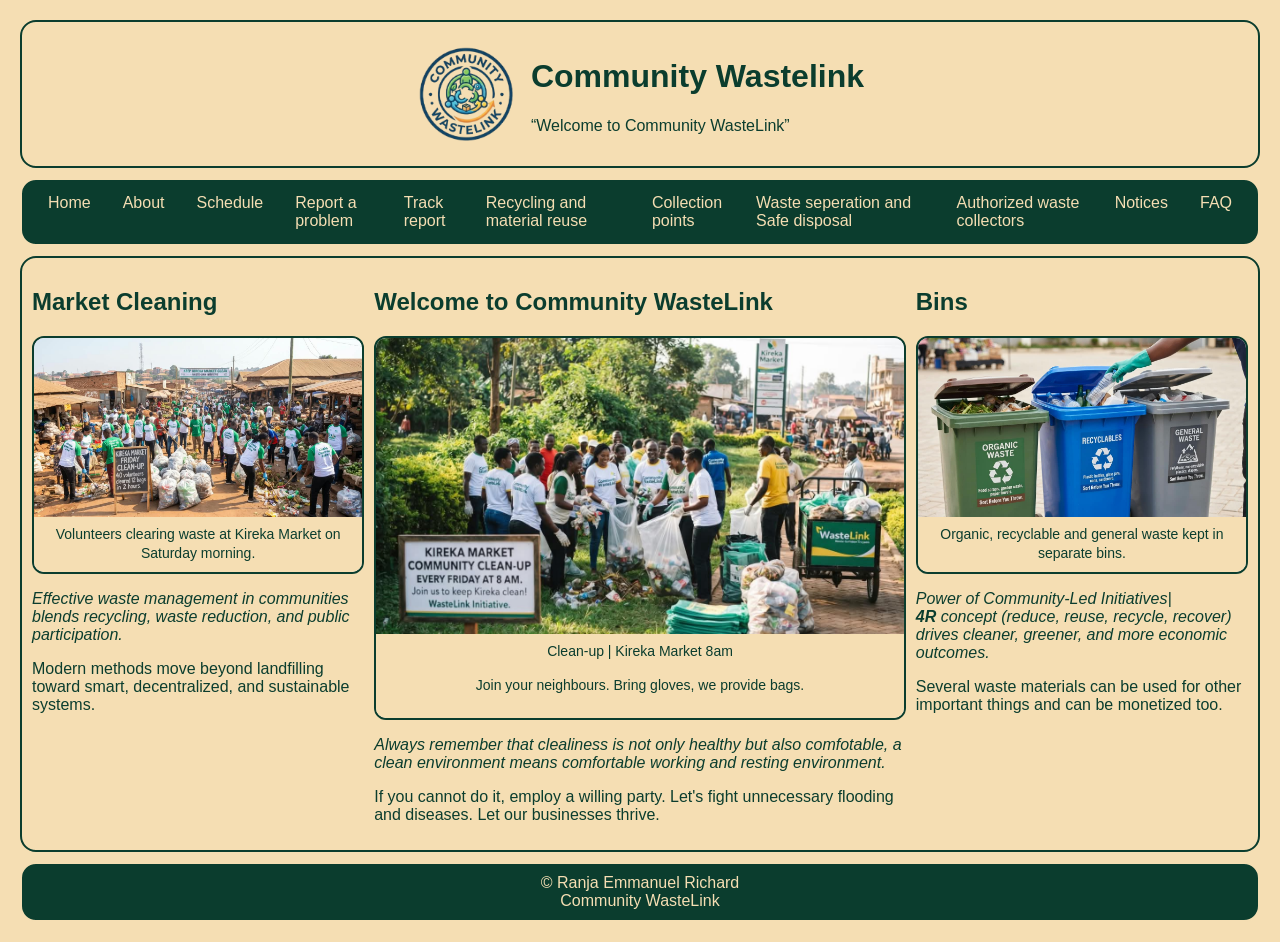
<file: index.html>
<!DOCTYPE html>
<html lang="en">
<head>
    <meta charset="UTF-8">
    <meta name="viewport" content="width=device-width, initial-scale=1.0">
    <title>Community WasteLink</title>
    <link rel="icon" type="image/png" href="images-index/fav2-1.png" alt="logo">
<style>
    * { box-sizing: border-box; }
    body {
        margin: 10px;
        padding: 10px;
        border-radius: 16px;
        background-color: wheat;
        color: #0B3D2E;
        font-family: Arial, sans-serif;
    }
    header {
      background-color: wheat;
      padding: 15px 20px;
      display: flex;
      align-items: center;
      justify-content: center;
      gap: 15px;
      color: #0B3D2E;
      border-radius: 16px;
      border: 2px solid #0B3D2E;
    }
    .nav-wrapper {
      background-color:#0B3D2E; 
      border-radius: 16px;
      position: sticky;
      top: 10px;
      z-index: 100;
      margin-top: 10px;
      margin-bottom: 10px;
      border: 2px solid wheat;
      display: flex;
      justify-content: center;
      align-items: center;
      padding: 0 10px;
    }
    ul.topnav {
      display: flex;
      list-style-type: none;
      margin: 0;
      padding: 0;
      background-color: transparent;
      justify-content: center;
    }
    ul.topnav li a {
      display: block;
      color: wheat;
      padding: 14px 16px;
      text-decoration: none;
      border-radius: 16px;
    }
    ul.topnav li a:hover {
      background-color: wheat;
      color: black;
    }
    .hamburger {
      display: none;
      font-size: 26px;
      color: wheat;
      background: none;
      border: none;
      cursor: pointer;
      padding: 10px 14px;
    }
    div.flex-container {
      display: flex;
      flex-direction: row;
      border-radius: 16px;
      background-color: wheat;
      border: 2px solid #0B3D2E;
      gap: 10px;
      padding: 10px;
    }
    div.flex-container > div {
      margin: 0;
      flex: 1;
      min-width: 0;
    }
    div.flex-container > div:nth-child(2) {
      flex: 1.6;
    }
    
    /* RESPONSIVE IMAGES + CAPTIONS */
    figure {
      margin: 10px 0;
      width: 100%;
      overflow: hidden;
      border-radius: 12px;
      border: 2px solid #0B3D2E;
      background: white;
    }
    figure img {
      width: 100%;
      height: auto;
      display: block;
    }
    figure.main-hero img {
      aspect-ratio: 16 / 9;
      object-fit: cover;
    }
    figcaption {
      padding: 8px 10px;
      font-size: 14px;
      line-height: 1.4;
      background: wheat;
      color: #0B3D2E;
      text-align: center;
    }

    @media screen and (max-width:600px) {
      div.flex-container { flex-direction: column; }
      .nav-wrapper { justify-content: space-between; }
      .hamburger { display: block; }
      ul.topnav {
        display: none;
        flex-direction: column;
        width: 100%;
        position: absolute;
        top: 100%;
        left: 0;
        background-color: #0B3D2E;
        border-radius: 0 0 16px 16px;
        border: 2px solid wheat;
        border-top: none;
      }
      ul.topnav.show { display: flex; }
      ul.topnav li { text-align: center; }
    }

    footer {
        text-align: center;
        background-color: #0B3D2E;
        color: wheat;
        border-radius: 16px;
        padding: 10px;
        margin-top: 10px;
        border: 2px solid wheat;
    }
</style>
</head>
<body>
  <header>
    <img src="images-index/fav2-1.png" alt="Logo" class="logo" width="100px" height="100px">
    <div class="header-text">
      <h1>Community Wastelink</h1>
      <p><q>Welcome to Community WasteLink</q></p>
    </div>
  </header>

  <nav class="nav-wrapper">
    <button class="hamburger" onclick="toggleMenu()">&#9776;</button>
    <ul class="topnav" id="myTopnav">
      <li><a href="index.html">Home</a></li>
      <li><a href="about.html">About</a></li>
      <li><a href="schedule.html">Schedule</a></li>
      <li><a href="report-a-problem.html">Report a problem</a></li>
      <li><a href="track-report.html">Track report</a></li>
        <li><a href="recycling.html">Recycling and material reuse</a></li>
        <li><a href="Collections.html">Collection points</a></li>
        <li><a href="wastemanagement.html">Waste seperation and Safe disposal</a></li>
        <li><a href="Authorised.html">Authorized waste collectors</a></li>
        <li><a href="notices.html">Notices</a></li>
      <li><a href="faq.html">FAQ</a></li>
    </ul>
  </nav>

  <div class="flex-container">
    <div>
      <h2>Market Cleaning</h2>
      <figure>
        <img src="images-index/wm1.jpeg" alt="Volunteers clearing waste at Kireka Market">
        <figcaption>Volunteers clearing waste at Kireka Market on Saturday morning.</figcaption>
      </figure>
      <p><em>Effective waste management in communities blends recycling, waste reduction, and public participation.</em></p>
    <p>Modern methods move beyond landfilling toward smart, decentralized, and sustainable systems.</p>
    </div>

    <div>
      <h2>Welcome to Community WasteLink</h2>
      <figure class="main-hero">
        <img src="images-index/w1.jpeg" alt="Friday Clean-up">
      
      <figcaption>Clean-up | Kireka Market 8am
      <p>Join your neighbours. Bring gloves, we provide bags.</p>
      </figcaption> 
    </figure>
    <p><em>Always remember that clealiness is not only healthy but also comfotable, a clean environment means comfortable working and resting environment.
        </em></p><p> If you cannot do it, employ a willing party. Let's fight unnecessary flooding and diseases. Let our businesses thrive.</p>
    </div>

    <div>
      <h2>Bins</h2>
      <figure>
        <img src="images-index/w3.jpeg" alt="Waste bins">
        <figcaption>Organic, recyclable and general waste kept in separate bins.</figcaption>
      </figure>
      <p><em>Power of Community-Led Initiatives|<br>
<b>4R</b> concept (reduce, reuse, recycle, recover) drives cleaner, greener, and more economic outcomes.</em></p>
<p>Several waste materials can be used for other important things and can be monetized too.</p>    
</div>  
  </div>

  <footer>&copy Ranja Emmanuel Richard <br> Community WasteLink</footer>

<script>
function toggleMenu() {
  document.getElementById("myTopnav").classList.toggle("show");
}
</script>

</body>
</html>
</file>
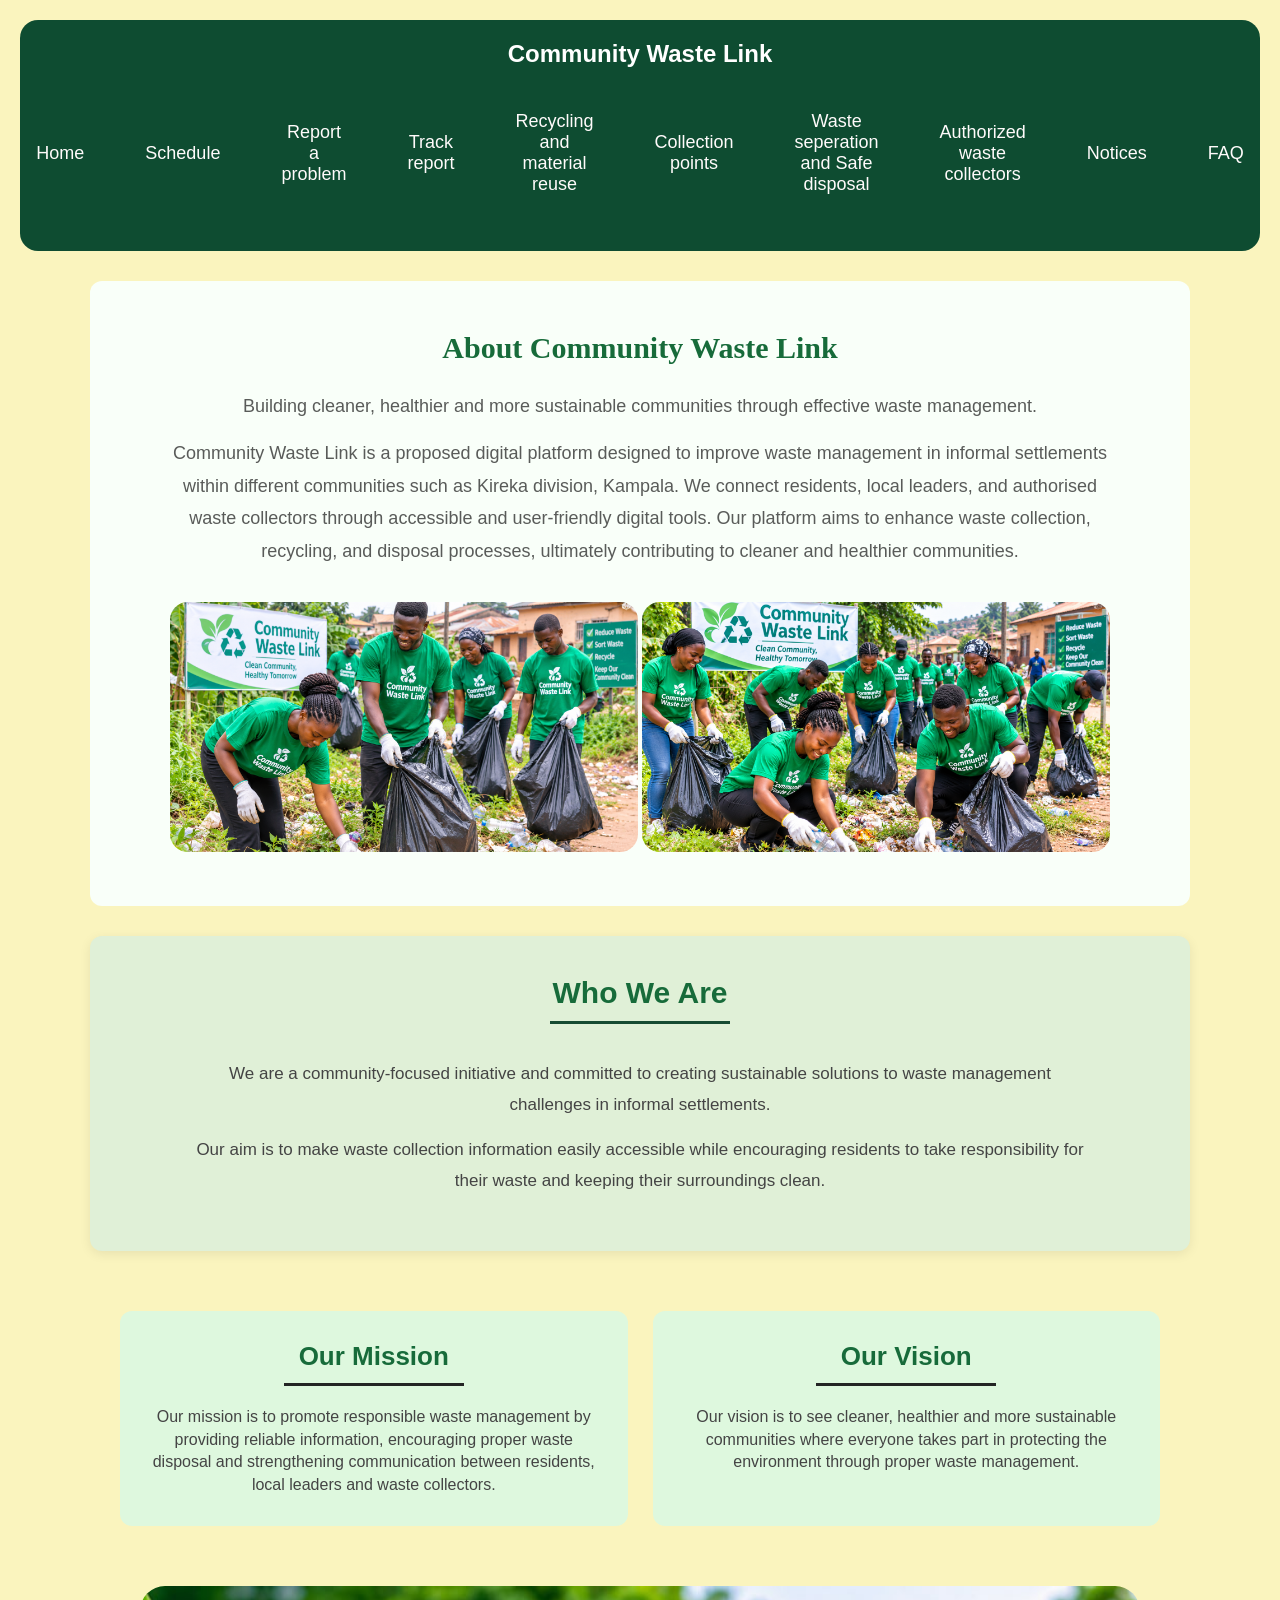
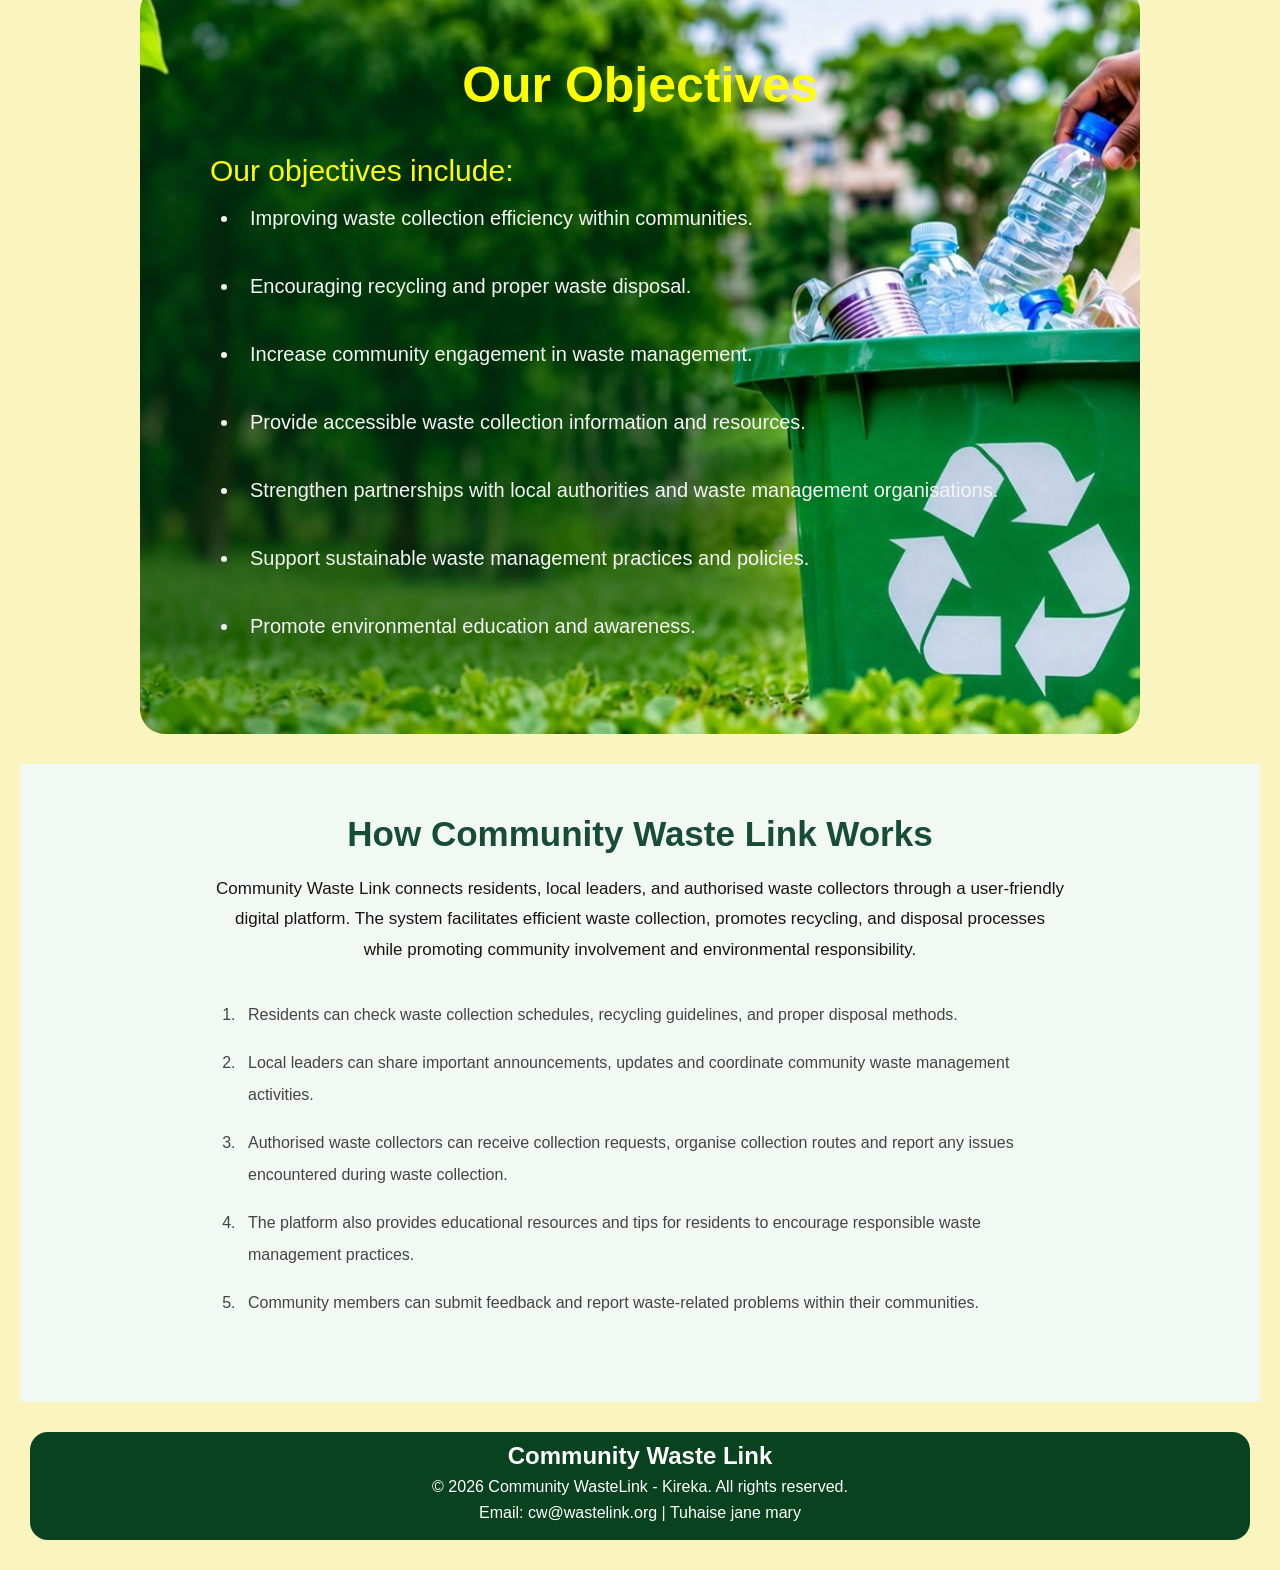
<file: about.html>
<!DOCTYPE html>
<html lang="en">
<head>
    <meta charset="UTF-8">
    <meta name="viewport" content="width=device-width, initial-scale=1.0">
    <title>About us | Community Waste Link</title>

    <style>

        
/* GENERAL PAGE STYLING */ 
*{
    padding: 0; 
    margin: 0;
    box-sizing: border-box;
}

body {
    margin: 0;
    font-family: Arial, sans-serif;
    background-color: #faf4be;
    color: #333;
    padding: 10px;
    margin: 10px;
}


/* HEADER */

header {
    background-color: #0e4c31;
    color: white;
    padding: 20px;
    text-align: center;
    border-radius: 18px;
}

header h2 {
    margin: 0 0 15px;
}

nav {
    margin: 8px;
    padding: 10px;
    height: auto;
    width: auto;
}

nav a {
    float: left;
    display: block;
    color: white;
    text-align: center;
    padding: 14px;
    text-decoration: none;
    margin: 4px;
}

nav ul {
    list-style: none;
    display: flex;
    justify-content: center;
    align-items: center;
    gap: 25px;
    padding: 0;
    margin: 0;
}

nav ul li a {
    color: rgb(255, 251, 251);
    text-decoration: none;
    font-size: 18px;
}

nav ul li a:hover {
    color: #bae8aa;
    background-color: yellowgreen;
}



/* ABOUT INTRODUCTION */

.about-intro {
    background-color: #f9fff9;
    padding: 50px 30px;
    margin: 30px auto;
    text-align: center;
    border-radius: 12px;
    max-width: 1100px;
}

.about-intro h1 {
    color: #176b3a;
    font-size: 30px;
    font-family: Georgia, serif;
    margin-bottom: 25px;
}

.about-intro p {
    color: #0d0e0dad;
    font-size: 18px;
    line-height: 1.8;
    max-width: 950px;
    margin: 15px auto;
}


/* WHO WE ARE */

.Who-we-are {
    background-color: rgb(224, 240, 215);
    padding: 40px 30px;
    margin: 30px auto;
    text-align: center;
    max-width: 1100px;
    border-radius: 12px;
    box-shadow: 0 3px 12px rgba(0, 0, 0, 0.08);
}

.Who-we-are h2 {
    color: #176b3a;
    font-size: 30px;
    margin-bottom: 20px;
    border-bottom: 3px solid #164B32;
    padding-bottom: 11px;
    display: inline-block;
    width: 180px; 
}

.Who-we-are p {
    color: #444;
    font-size: 17px;
    line-height: 1.8;
    max-width: 900px;
    margin: 15px auto;
}


/* MISSION AND VISION */

.mission-vision {
    display: flex;
    gap: 25px;
    padding: 30px;
    margin: 20px auto;
    max-width: 1100px;
}

.mission, .vision {
    flex: 1;
    background-color: #def8de;
    padding: 30px;
    border-radius: 12px;
    text-align: center;
}

.mission-vision h2 {
    color: #176b3a;
    font-size: 26px;
    margin-bottom: 20px;
    border-bottom: 3px solid #232524;
    padding-bottom: 11px;
    display: inline-block;
    width: 180px;
}

.mission-vision p {
    color: #444;
    font-size: 16px;
    line-height: 1.4 ;
}


/* OBJECTIVES */

.objectives {
     background-image: url("images-about/about-objectives.jpg");
     background-size: cover;
     background-position: center;
     min-height: 300px;


    padding: 70px;
    margin: 30px auto;
    max-width: 1000px;
    border-radius: 25px;
    
}

.objectives h2 {
    color: yellow;
    font-size: 50px;
    text-align: center;
    margin-bottom: 40px;
}

.objectives p {
    font-size: 30px;
    color: yellow;
}

.objectives ul {
    padding-left: 30px;
    line-height: 2;
}

.objectives ul li {
    color: whitesmoke;
    font-size: 20px;
    margin-bottom: 8px;
    padding: 10px;
}


/* HOW IT WORKS */

.how-it-works {
    padding: 50px 40px;
    background-color: #f2f9f3;
    text-align: center;
    margin: 30px auto;
}

.how-it-works h2 {
    color: #174D36;
    font-size: 35px;
    margin-bottom: 20px;
}

.how-it-works p {
    color: #1b1414;
    font-size: 17px;
    line-height: 1.8;
    max-width: 850px;
    margin: 15px auto;
}

.how-it-works ol {
    max-width: 800px;
    margin: 25px auto;
    text-align: left;
    line-height: 2;
}

.how-it-works ol li {
    padding: 8px;
    color: #444;
}


/* FOOTER */

.footer {
    background-color: #08421f;
    color: white;
    padding: 30px;
    text-align: center;
    box-sizing:border-box;
    padding: 10px;
    margin: 10px;
    border-radius: 18px;
}

.footer h3 {
    font-size: 24px;
}

.footer p {
    font-size: 16px;
    margin: 8px 0;
}


/* MOBILE SCREEN RESPONSIVENESS */

@media (max-width: 768px) {

    nav ul {
        flex-wrap: wrap;
        gap: 15px;
    }

    .mission-vision {
        flex-direction: column;
    }

    .about-intro h1 {
        font-size: 28px;
    }

    .about-intro,
    .Who-we-are,
    .objectives,
    .how-it-works {
        margin: 15px;
        padding: 25px 20px;
    }

}

/* About Us Images */

.about-intro img{
    width: 45%;
    max-width: 600px;
    height: 250px;
    object-fit: cover;
    border-radius: 18px;
    margin-top: 20px;
}
.about-images {
    display: flex;
    gap: 20px;
    justify-content: center;
}
.about-images img {
    width: 45%;
    height: 250px;
    object-fit: cover;
    border-radius: 10px;
}


    </style>

    
</head>
<body>
    <header>
        <h2>Community Waste Link</h2>
        <nav>
            <ul>
      <li><a href="index.html">Home</a></li>
      <li><a href="schedule.html">Schedule</a></li>
      <li><a href="report.html">Report a problem</a></li>
      <li><a href="track-report.html">Track report</a></li>
        <li><a href="recycling.html">Recycling and material reuse</a></li>
        <li><a href="Collections.html">Collection points</a></li>
        <li><a href="wastemanagement.html">Waste seperation and Safe disposal</a></li>
        <li><a href="Authorised.html">Authorized waste collectors</a></li>
        <li><a href="notices.html">Notices</a></li>
      <li><a href="faq.html">FAQ</a></li>
            </ul>
        
        </nav>
    </header>
    <main>
        <section class="about-intro">
            <h1>About Community Waste Link</h1>
            <p>Building cleaner, healthier and more sustainable communities through effective waste management.</p>
            <p>Community Waste Link is a proposed digital platform designed to improve waste management in informal settlements within different communities such as Kireka division, Kampala. We connect residents, local leaders, and authorised waste collectors through accessible and user-friendly digital tools. Our platform aims to enhance waste collection, recycling, and disposal processes, ultimately contributing to cleaner and healthier communities.</p>

<img src="images-about/about_cleanup.jpg" 
 alt="community members taking part in a clean-up">
 <img src="images-about/about_cleanup2.jpg"
 alt="community waste management activities">
        

        
        


        </section>
        <section class="Who-we-are">

            <h2>Who We Are</h2>
            <p>We are a community-focused initiative and committed to creating sustainable solutions to waste management challenges in informal settlements.</p>
            <p> Our aim is to make waste collection information easily accessible while encouraging residents to take responsibility for their waste and keeping their surroundings clean.</p>
        </section>

    <section class="mission-vision">
        <div class="mission">
            <h2>Our Mission</h2>
            <p>Our mission is to promote responsible waste management by providing reliable information, encouraging proper waste disposal and strengthening communication between residents, local leaders and waste collectors.</p>
        

        </div>
        <div class="vision">
            <h2>Our Vision</h2>
            <p>Our vision is to see cleaner, healthier and more sustainable communities where everyone takes part in protecting the environment through proper waste management.</p>
            
        
        </div>
    </section> 
    <section class="objectives">
        <h2>Our Objectives</h2>
        <p>Our objectives include:</p> 
        <ul>
            <li>Improving waste collection efficiency within communities.</li>
            <li>Encouraging recycling and proper waste disposal.</li>
            <li>Increase community engagement in waste management.</li>
            <li>Provide accessible waste collection information and resources.</li>
            <li>Strengthen partnerships with local authorities and waste management organisations.</li>
            <li>Support sustainable waste management practices and policies.</li>
            <li>Promote environmental education and awareness.</li>
        </ul>
    </section>
    <section class="how-it-works">
        <h2>How Community Waste Link Works</h2>
        <p>Community Waste Link connects residents, local leaders, and authorised waste collectors through a user-friendly digital platform. The system facilitates efficient waste collection, promotes recycling, and disposal processes while promoting community involvement and environmental responsibility.</p>
        <ol>
            <li>Residents can check waste collection schedules, recycling guidelines, and proper disposal methods.</li>
            <li>Local leaders can share important announcements, updates and coordinate community waste management activities.</li>
            <li>Authorised waste collectors can receive collection requests, organise collection routes and report any issues encountered during waste collection.</li>
            <li>The platform also provides educational resources and tips for residents to encourage responsible waste management practices.</li>
            <li>Community members can submit feedback and report waste-related problems within their communities.</li>
        </ol>
    </section>
</main>

<footer class="footer">
    <h3>Community Waste Link</h3>
    <p>&copy; 2026 Community WasteLink - Kireka.
         All rights reserved.</p>
    <p>Email: cw@wastelink.org | Tuhaise jane mary</p> 
</footer>
</body>
</html>
</file>
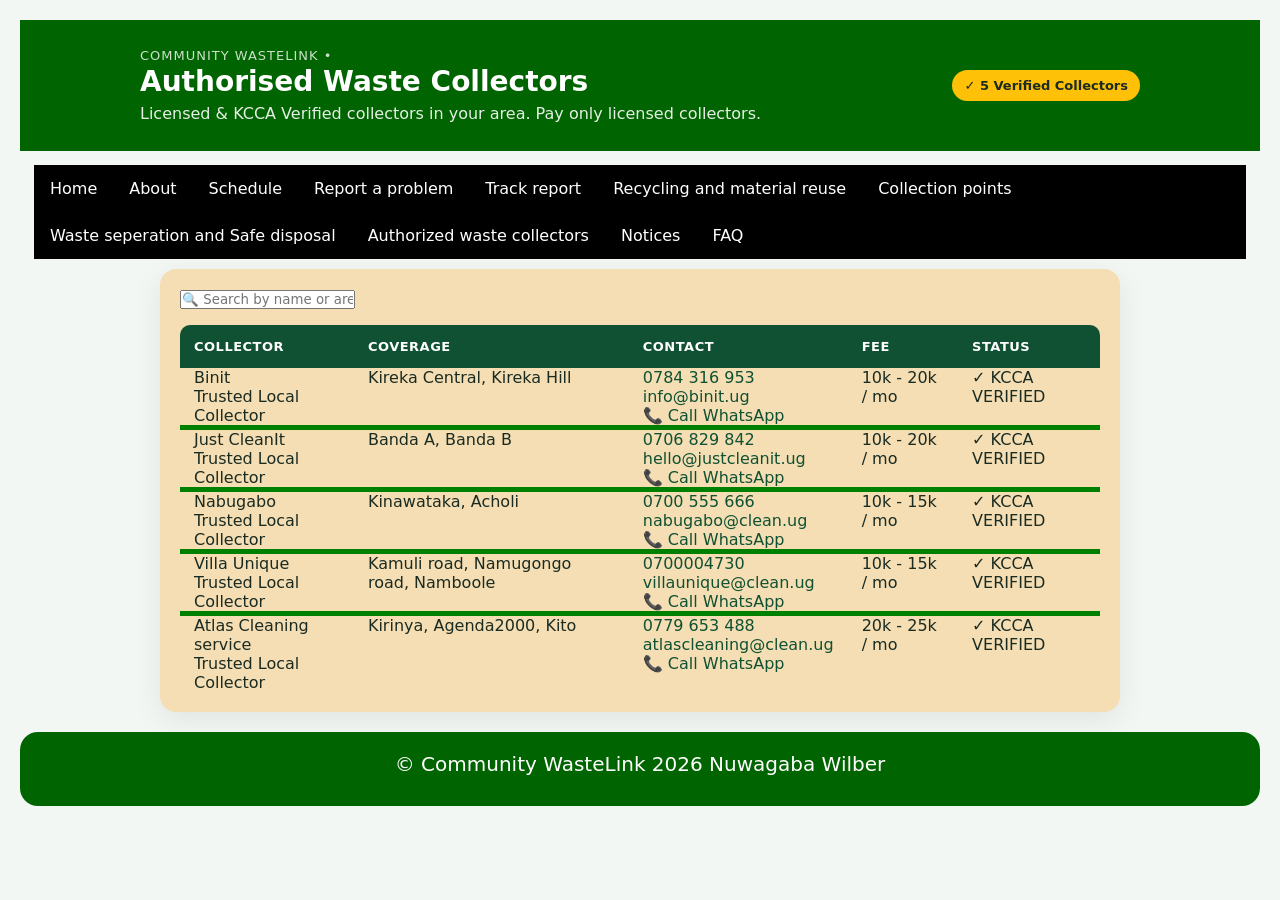
<file: Authorised.html>
<!DOCTYPE html>
<html lang="en">
<head>
<meta charset="UTF-8">
<meta name="viewport" content="width=device-width, initial-scale=1.0">
<title>Authorised Waste Collectors | Community WasteLink</title>
<style>
*{
  box-sizing:border-box;
  font-family:Inter,system-ui,Arial,sans-serif;
  padding:0;
  margin:0;
}

body{
  margin:0;
  background:#f3f7f4;
  color:#1a2b22;
  padding:10px;
  margin:10px;
}
nav{
      margin: 14px 14px 0; /* Space around nav, so curve is visible */
       position:sticky;
      top:10px;
      z-index:100;
    }

    ul {
       
      list-style-type: none; /* Removes bullet points */
      margin: 0;
      padding: 0;
      overflow: hidden; /* Clears floats */
      background-color: black; /* Light brown nav background - high contrast with green */
      border-radius: var(--radius); /* CURVED - same as main */
     
      
    }

    li { 
      float: left; /* Makes list items sit side by side */
    }

    /* Links inside nav */
    li a, .dropbtn {
      display: inline-block; /* Allows padding */
      color: white; /* White text on orange */
      text-align: center; /* Center text in link */
      padding: 14px 16px; /* Clickable area */
      text-decoration: none; /* Removes underline */
    }

    /* Hover effect - turns dark green */
    li a:hover, .dropdown:hover .dropbtn {
      background-color: var(--dark); /* Dark on hover */
    }

    /* Dropdown container */
    li.dropdown {
      display: inline-block; /* Keeps dropdown inline */
    }

    /* Dropdown hidden menu */
    .dropdown-content {
      display: none; /* Hidden by default */
      position: absolute; /* Floats over other content */
      background-color: #f9f9f9; /* Light background */
      min-width: 160px; /* Minimum width */
      box-shadow: 0px 8px 16px 0px rgba(0,0,0,0.2); /* Shadow for depth */
      z-index: 1; /* Makes it sit on top of everything */
      border-radius: 10px; /* Slight curve for dropdown */
      overflow: hidden;
    }

    /* Links inside dropdown */
    .dropdown-content a {
      color: black;
      padding: 12px 16px;
      text-decoration: none;
      display: block; /* Stack vertically */
      text-align: left;
    }

    .dropdown-content a:hover {background-color: #f1f1f1;} /* Light hover */

    .dropdown:hover .dropdown-content {
      display: block; /* Shows dropdown on hover */
    }
.top{
          background:darkgreen;
          color:white;
          padding:28px 20px
        }
        .wrap{
          max-width:1000px;margin:0 auto
        }
    .brand{
      display:flex;
        justify-content:space-between;
          align-items:center;
           flex-wrap:wrap;
           gap:12px
    }

    .brand h1{margin:4px 0 0;font-size:28px;line-height:1.1}

.brand p{margin:6px 0 0;opacity:.9}

.badge{
  background:#ffc107;
  color:#1a2b22;
  padding:8px 12px;
  border-radius:999px;
  font-weight:700;
  font-size:13px
}

.card{
  background:wheat;
   border-radius:16px;
      box-shadow:0 8px 30px rgba(0,0,0,.08);
        margin:-18px 20px 20px;
          padding:20px;
            margin-top:10px;
}
    search{
                width:100%;
              padding:14px 16px;
            border:2px solid #e2e8e5;
          border-radius:12px;
        font-size:16px;
      outline:none
    }
    search:focus{
      border-color:#0f5132
    }
    table{
      width:100%;
      border-collapse:collapse;
      margin-top:16px
    }
    th{
      text-align:left;
      background:#0f5132;
      color:white;padding:14px;
      font-size:13px;
      text-transform:uppercase;
      letter-spacing:.5px
    }
    th:first-child{
      border-radius:10px 0 0 0
    }
     th:last-child{
      border-radius:0 10px 0 0
    }
    td{
      padding:0px 14px;
        border-bottom:5px solid green; 
          vertical-align:top
    }
    tr:last-child td{
      border-bottom:none
    } 

    td a{
      text-decoration:none; 
      color:#0f5132;
    }
    name{
      font-weight:800;
      font-size:16px
    }
    area{
      color:#5b6b62
    }
    contact{
      line-height:1.5
    }
    contact a{
      color:#0f5132;
         text-decoration:none;
           font-weight:600
    }
    fee{
      font-weight:700
    }
    verified{
      background:#e6f6ec;
        color:#0f7a3d;
          padding:6px 10px;
            border-radius:999px;
          font-size:12px;
        font-weight:800;
      white-space:nowrap
    }
    btn{
      display:inline-block;
        margin-top:8px;
          padding:8px 12px;
            border-radius:999px;
              font-size:13px;
                font-weight:700;
                  text-decoration:none
    }
    call{
      background:#0f5132; 
      color:white
    }
    wa{
      background:wheat;
      color:#062a17
    }
    note{
                  background:#fff8e1;
               border:1px solid #ffe082;
             padding:12px 14px;
           border-radius:12px;
        font-size:14px;
      margin-top:16px
    }
   
    .footer{
      text-align:center;
        color:white;
          font-size:20px;
            padding:0 20px 30px;
            border-radius:18px;
          background-color:darkgreen;
        margin-top:10px;
      padding-top:20px;
    }

@media(max-width:700px)
{
  table,thead,tbody,tr,th,td{display:block}
  thead{display:none}
  tr{border:1px solid #e8efeb;border-radius:14px;margin-bottom:12px;padding:8px}
  td{border:none;padding:8px 10px}
  
  td:before{content:attr(data-label);
    display:block;
      font-size:11px;
        text-transform:uppercase;
          letter-spacing:.6px;
            color:#8a9a92;
              font-weight:700}
}
</style>

</head>
    <body>
 
<div class="top"><div class="wrap">
  <div class="brand">
    <div><div style="font-size:13px;letter-spacing:1px;opacity:.8">COMMUNITY WASTELINK • </div>
   
    <h1>
      Authorised Waste Collectors</h1>
   
      <p>Licensed & KCCA Verified collectors in your area. Pay only licensed collectors.</p></div>
   
      <div class="badge">✓ 5 Verified Collectors</div>
  </div>
  
</div>

</div>
     <nav>
            <ul>
                <li><a href="index.html">Home</a></li>
      <li><a href="about.html">About</a></li>
      <li><a href="schedule.html">Schedule</a></li>
      <li><a href="report.html">Report a problem</a></li>
      <li><a href="track-report.html">Track report</a></li>
        <li><a href="recycling.html">Recycling and material reuse</a></li>
        <li><a href="Collections.html">Collection points</a></li>
        <li><a href="wastemanagement.html">Waste seperation and Safe disposal</a></li>
        <li><a href="Authorised.html">Authorized waste collectors</a></li>
        <li><a href="notices.html">Notices</a></li>
      <li><a href="faq.html">FAQ</a></li>
            </ul>
        </nav>

<div class="wrap"><div class="card">
   <input class="search" id="search" onkeyup="filter()" placeholder="🔍 Search by name or area... e.g. Banda, Kireka, Kinawataka">
<p id="not found" style="display:none; color:red; text-align:center; font-weight:bold;">Area not found- No collectors cover this area yet.</p>
 
<table id="table">
    <thead><tr><th>Collector</th><th>Coverage</th><th>Contact</th><th>Fee</th><th>Status</th></tr></thead>
    <tbody>
      <tr>
        <td data-label="Collector"><div class="name">Binit</div><div class="area">Trusted Local Collector</div></td>
        <td data-label="Coverage">Kireka Central, Kireka Hill</td>
        <td data-label="Contact"><div class="contact"><a href="tel:0784316953">0784 316 953</a><br><a href="mailto:info@binit.ug">info@binit.ug</a><br><a class="btn call" href="tel:0700111222">📞 Call</a> <a class="btn wa" href="https://wa.me/256700111222">WhatsApp</a></div></td>
        <td data-label="Fee"><span class="fee">10k - 20k / mo</span></td>
        <td data-label="Status"><span class="verified">✓ KCCA VERIFIED</span></td>
      </tr>
      <tr>
        <td data-label="Collector"><div class="name">Just CleanIt</div><div class="area">Trusted Local Collector</div></td>
        <td data-label="Coverage">Banda A, Banda B</td>
        <td data-label="Contact"><div class="contact"><a href="tel:0706829842">0706 829 842</a><br><a href="mailto:hello@justcleanit.ug">hello@justcleanit.ug</a><br><a class="btn call" href="tel:0700333444">📞 Call</a> <a class="btn wa" href="https://wa.me/256700333444">WhatsApp</a></div></td>
        <td data-label="Fee"><span class="fee">10k - 20k / mo</span></td>
        <td data-label="Status"><span class="verified">✓ KCCA VERIFIED</span></td>
      </tr>
      <tr>
        <td data-label="Collector"><div class="name">Nabugabo</div><div class="area">Trusted Local Collector</div></td>
        <td data-label="Coverage">Kinawataka, Acholi</td>
        <td data-label="Contact"><div class="contact"><a href="tel:0700555666">0700 555 666</a><br><a href="mailto:nabugabo@clean.ug">nabugabo@clean.ug</a><br><a class="btn call" href="tel:0700555666">📞 Call</a> <a class="btn wa" href="https://wa.me/256700555666">WhatsApp</a></div></td>
        <td data-label="Fee"><span class="fee">10k - 15k / mo</span></td>
        <td data-label="Status"><span class="verified">✓ KCCA VERIFIED</span></td>
      </tr>
      <tr>
        <td data-label="Collector"><div class="name">Villa Unique</div><div class="area">Trusted Local Collector</div></td>
        <td data-label="Coverage">Kamuli road, Namugongo road, Namboole</td>
        <td data-label="Contact"><div class="contact"><a href="tel:0700004730">0700004730</a><br><a href="mailto:villaunique@clean.ug">villaunique@clean.ug</a><br><a class="btn call" href="tel:0700004730">📞 Call</a> <a class="btn wa" href="https://wa.me/256700004730">WhatsApp</a></div></td>
        <td data-label="Fee"><span class="fee">10k - 15k / mo</span></td>
        <td data-label="Status"><span class="verified">✓ KCCA VERIFIED</span></td>
      </tr>
      <tr>
        <td data-label="Collector"><div class="name">Atlas Cleaning service</div><div class="area">Trusted Local Collector</div></td>
        <td data-label="Coverage">Kirinya, Agenda2000, Kito</td>
        <td data-label="Contact"><div class="contact"><a href="tel:0779653488">0779 653 488</a><br><a href="mailto:atlascleaning@clean.ug">atlascleaning@clean.ug</a><br><a class="btn call" href="tel:0779653488">📞 Call</a> <a class="btn wa" href="https://wa.me/256779653488">WhatsApp</a></div></td>
        <td data-label="Fee"><span class="fee">20k - 25k / mo</span></td>
        <td data-label="Status"><span class="verified">✓ KCCA VERIFIED</span></td>
      </tr>
    </tbody>
  </table>
  
</div></div>
<p class="footer">&copy;  Community WasteLink 2026 Nuwagaba Wilber</p>
<script>
function filter(){
  let q = document.getElementById('search').value.toLowerCase();
  let found = 0;

  document.querySelectorAll('#table tbody tr').forEach(r=>{
    if(r.innerText.toLowerCase().includes(q)){
      r.style.display = '';
      found++;
    } else {
      r.style.display = 'none';
    }
  });

  if(found == 0){
    document.getElementById('not found').style.display = 'block';
  } else {
    document.getElementById('not found').style.display = 'none';
  }
}
</script>
  
</body>
</html>
</file>
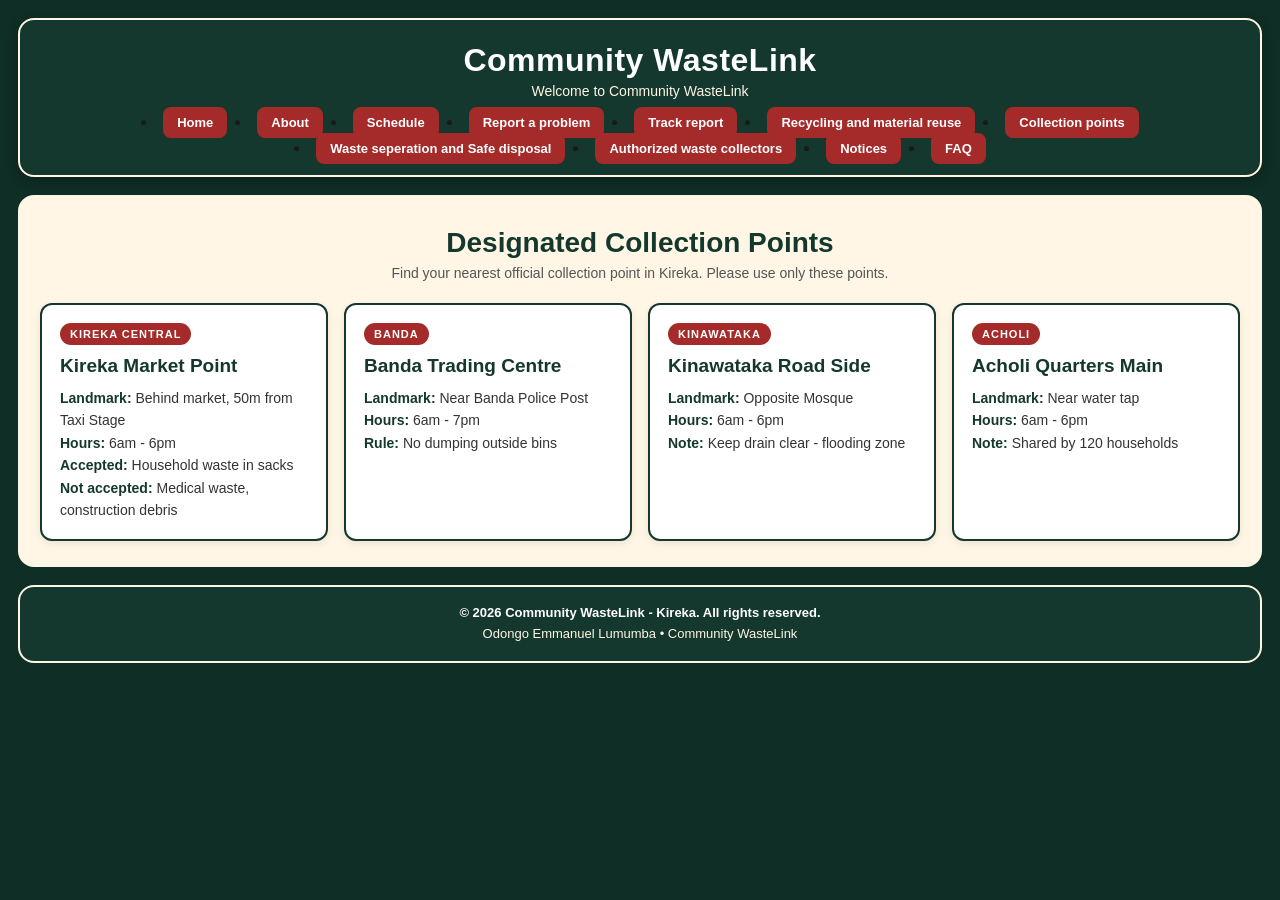
<file: Collections.html>
<!DOCTYPE html>
<html lang="en">
<head>
    <meta charset="UTF-8">
    <!-- Makes the page work well on phones and computers -->
    <meta name="viewport" content="width=device-width, initial-scale=1.0">
    <title>Designated Collection Points Schedule - Community WasteLink</title>
    <link rel="icon" type="images/png" href="images-collections/CWPNG.png">
    <style>
        /* Removes default browser spacing from all elements */
        * {
            margin: 0;
            padding: 0;
            box-sizing: border-box;
            /* Sets the font for the whole page */
            font-family: Arial, Helvetica, sans-serif;
        }

        /* Dark green background for the whole page body */
        body {
            background-color: #0F2E25;
            /* Space around the page content */
            padding: 18px;
            color: #1a1a1a;
        }

        /* TOP HEADER - Dark Green like screenshot - STICKY */
        .top-header {
            background-color: #14382D;
            border: 2px solid #FFF6E5;
            /* Rounds the corners of the header */
            border-radius: 16px;
            padding: 22px 18px 18px;
            /* Centers the title and nav */
            text-align: center;
            margin-bottom: 18px;
            /* Keeps header fixed at top when scrolling */
            position: sticky;
            top: 10px;
            /* Makes header stay above other content */
            z-index: 100;
            /* Adds shadow under sticky header */
            box-shadow: 0 4px 12px rgba(0,0,0,0.25);
        }

        /* Main title - Community WasteLink */
        .top-header h1 {
            color: #ffffff;
            font-size: 32px;
            letter-spacing: 0.5px;
            margin-bottom: 4px;
        }

        /* Subtitle under the main title */
        .top-header p {
            color: #FFF6E5;
            font-size: 14px;
        }

        /* NAV - Red buttons like screenshot */
        .nav {
            /* Puts nav links in a row */
            display: flex;
            /* Allows links to move to next line on small screens */
            flex-wrap: wrap;
            /* Centers the nav links */
            justify-content: center;
            /* Space between nav buttons */
            gap: 8px;
            margin-top: 14px;
        }

        /* Style for each nav link / button */
        .nav a {
            /* Red background for nav buttons */
            background-color: #A52A2A;
            color: white;
            /* Removes underline from links */
            text-decoration: none;
            padding: 8px 14px;
            border-radius: 8px;
            font-size: 13px;
            font-weight: bold;
        }

        /* Darker red when mouse is over a nav button */
        .nav a:hover {
            background-color: #8B1E1E;
        }

        /* Highlights the current page in the nav */
        .nav a.active {
            background-color: #C0392B;
            outline: 2px solid white;
        }

        /* MAIN CREAM CARD - holds all collection points */
        .main-card {
            /* Cream background like in screenshot */
            background-color: #FFF6E5;
            border-radius: 16px;
            padding: 24px 20px;
            border: 2px solid #FFF6E5;
            /* Prevents sticky header from covering the section */
            scroll-margin-top: 180px;
        }

        /* Centers the section heading */
        .sec-head {
            text-align: center;
            margin-bottom: 22px;
        }

        /* Heading - Designated Collection Points */
        .sec-head h2 {
            color: #14382D;
            font-size: 28px;
            margin-top: 6px;
        }

        /* Short description under the heading */
        .sec-head p {
            color: #555;
            font-size: 14px;
            margin-top: 6px;
        }

        /* GRID - arranges cards in columns */
        .grid {
            /* Creates responsive grid layout */
            display: grid;
            /* Cards adjust automatically to screen size */
            grid-template-columns: repeat(auto-fit, minmax(250px, 1fr));
            /* Space between cards */
            gap: 16px;
        }

        /* CARDS - one card for each collection point */
        .card {
            background: #ffffff;
            /* Dark green border around each card */
            border: 2px solid #14382D;
            border-radius: 12px;
            padding: 18px;
            /* Light shadow under each card */
            box-shadow: 0 3px 8px rgba(0,0,0,0.08);
        }

        /* BADGE - shows the area name e.g. KIREKA CENTRAL */
        .badge {
            display: inline-block;
            background-color: #A52A2A;
            color: white;
            font-size: 11px;
            font-weight: bold;
            letter-spacing: 1px;
            padding: 5px 10px;
            /* Makes badge look like a pill */
            border-radius: 20px;
            margin-bottom: 10px;
        }

        /* Name of the collection point */
        .card h3 {
            color: #14382D;
            font-size: 19px;
            margin-bottom: 10px;
        }

        /* Details inside each card - landmark, hours, etc. */
        .card p {
            font-size: 14px;
            /* Space between lines for easy reading */
            line-height: 1.6;
            color: #333;
        }

        /* Makes labels like Landmark: Hours: bold and dark green */
        .card p strong {
            color: #14382D;
        }

        /* FOOTER - Dark Green like screenshot */
        footer {
            background-color: #14382D;
            color: #FFF6E5;
            text-align: center;
            border-radius: 16px;
            padding: 16px;
            margin-top: 18px;
            font-size: 13px;
            line-height: 1.6;
            border: 2px solid #FFF6E5;
        }

        /* Makes copyright text white and bold */
        footer b {
            color: white;
        }

        /* Makes page look good on small phones */
        @media (max-width: 500px) {
            /* Reduces header padding on phones */
            .top-header { padding: 14px 10px 12px; }
            /* Smaller title on phones */
            .top-header h1 { font-size: 24px; }
            /* Smaller section heading on phones */
            .sec-head h2 { font-size: 22px; }
            /* Smaller nav buttons on phones */
            .nav a { padding: 6px 10px; font-size: 12px; }
        }
    </style>
</head>
<body>

    <!-- HEADER SECTION - Title and Navigation -->
    <div class="top-header">
        <!-- Website name -->
        <h1>Community WasteLink</h1>
        <!-- Welcome message -->
        <p>Welcome to Community WasteLink</p>
        <!-- NAVIGATION MENU -->
        <div class="nav">
            <li><a href="index.html">Home</a></li>
      <li><a href="about.html">About</a></li>
      <li><a href="schedule.html">Schedule</a></li>
      <li><a href="report.html">Report a problem</a></li>
      <li><a href="track-report.html">Track report</a></li>
        <li><a href="recycling.html">Recycling and material reuse</a></li>
        <li><a href="Collections.html">Collection points</a></li>
        <li><a href="wastemanagement.html">Waste seperation and Safe disposal</a></li>
        <li><a href="Authorised.html">Authorized waste collectors</a></li>
        <li><a href="notices.html">Notices</a></li>
      <li><a href="faq.html">FAQ</a></li>
        </div>
    </div>

    <!-- MAIN SECTION - All Collection Points -->
    <section id="points" class="main-card">
        <!-- Section heading -->
        <div class="sec-head">
             <h2>Designated Collection Points</h2>
            <!-- Instructions for users -->
            <p>Find your nearest official collection point in Kireka. Please use only these points.</p>
        </div>

        <!-- GRID - Holds all 4 cards -->
        <div class="grid">
            <!-- CARD 1 - Kireka Market Point -->
            <div class="card">
                <!-- Area badge -->
                <span class="badge">KIREKA CENTRAL</span>
                <!-- Point name -->
                <h3>Kireka Market Point</h3>
                <!-- Point details -->
                <p><strong>Landmark:</strong> Behind market, 50m from Taxi Stage<br>
                <strong>Hours:</strong> 6am - 6pm<br>
                <strong>Accepted:</strong> Household waste in sacks<br>
                <strong>Not accepted:</strong> Medical waste, construction debris</p>
            </div>

            <!-- CARD 2 - Banda Trading Centre -->
            <div class="card">
                <span class="badge">BANDA</span>
                <h3>Banda Trading Centre</h3>
                <p><strong>Landmark:</strong> Near Banda Police Post<br>
                <strong>Hours:</strong> 6am - 7pm<br>
                <strong>Rule:</strong> No dumping outside bins</p>
            </div>

            <!-- CARD 3 - Kinawataka Road Side -->
            <div class="card">
                <span class="badge">KINAWATAKA</span>
                <h3>Kinawataka Road Side</h3>
                <p><strong>Landmark:</strong> Opposite Mosque<br>
                <strong>Hours:</strong> 6am - 6pm<br>
                <strong>Note:</strong> Keep drain clear - flooding zone</p>
            </div>

            <!-- CARD 4 - Acholi Quarters Main -->
            <div class="card">
                <span class="badge">ACHOLI</span>
                <h3>Acholi Quarters Main</h3>
                <p><strong>Landmark:</strong> Near water tap<br>
                <strong>Hours:</strong> 6am - 6pm<br>
                <strong>Note:</strong> Shared by 120 households</p>
            </div>
        </div>
    </section>

    <!-- FOOTER SECTION - Copyright -->
    <footer>
        <b>© 2026 Community WasteLink - Kireka. All rights reserved.</b><br>
        <!-- Author name -->
        Odongo Emmanuel Lumumba • Community WasteLink
    </footer>

</body>
</html>
</file>
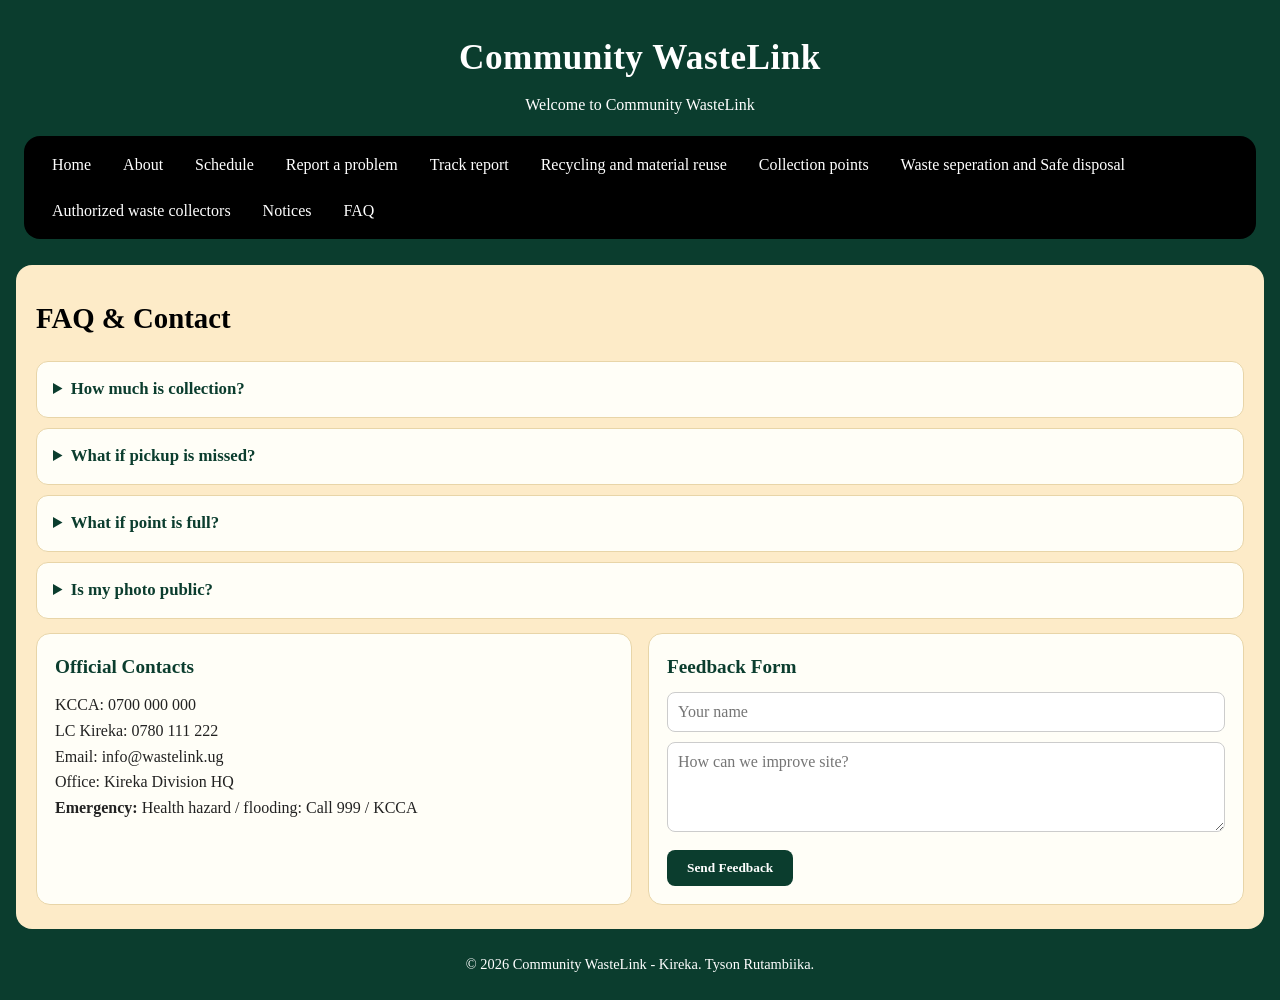
<file: faq.html>
<!DOCTYPE html>
<html lang="en">
<head>
    <meta charset="UTF-8">
    <meta name="viewport" content="width=device-width, initial-scale=1.0">
    <title>FAQs | Community WasteLink</title>
    <link rel="icon" type="image/png" href="faq-images/fav1.png">
<style>
    /* ===== RESET ===== */
    *{ margin:0; padding:0; box-sizing:border-box; }

    /* ===== BODY - Dark green from photo ===== */
    body{
        background-color: #0B3D2E;
        font-family: Georgia, 'Times New Roman', serif;
        color: #222;
        line-height: 1.6;
        padding: 10px;
    }

    /* ===== HEADER - Green + Centered ===== */
    header{
        background-color: #0B3D2E;
        padding: 20px 14px 10px;
        text-align: center;
    }
    header h1{
        color: #fff;
        font-size: 2.2rem;
        letter-spacing: 0.5px;
        margin-bottom: 6px;
    }
    header p{
        color: #fff;
        font-size: 1rem;
        margin-bottom: 18px;
    }

    /* ===== NAV - Black pill from photo ===== */
    nav ul{
        list-style: none;
        background-color: #000;
        border-radius: 16px;
        display: flex;
        flex-wrap: wrap;
        gap: 4px;
        padding: 8px 14px;
    }
    nav ul li a{
        display: block;
        color: #fff;
        text-decoration: none;
        padding: 8px 14px;
        border-radius: 10px;
        font-size: 1rem;
    }
    nav ul li a:hover{
        background-color: #0B3D2E;
        color: #FDEBC8;
    }
    /* Highlight current page */
    nav ul li a.active{
        background-color: #FDEBC8;
        color: #000;
        font-weight: bold;
    }

    /* ===== MAIN CARD - Cream from photo ===== */
    #faq{
        background-color: #FDEBC8;
        border-radius: 16px;
        padding: 24px 20px;
        margin: 16px 6px 10px;
        overflow: hidden;
    }

    .sec-head small{
        color: #333;
        font-size: 0.85rem;
    }
    .sec-head h2{
        font-size: 1.8rem;
        margin: 6px 0 20px;
        color: #000;
    }

    /* ===== DETAILS - FAQ accordion ===== */
    details{
        background: #FFFEF7;
        border: 1.5px solid #e8d5a8;
        border-radius: 12px;
        padding: 14px 16px;
        margin-bottom: 10px;
    }
    details summary{
        font-weight: bold;
        font-size: 1.05rem;
        cursor: pointer;
        color: #0B3D2E;
    }
    details p{
        margin-top: 8px;
        color: #444;
    }
    details[open]{
        border-color: #0B3D2E;
    }

    /* ===== GRID + CARDS ===== */
    .grid{
        display: flex;
        gap: 16px;
        margin-top: 14px;
        flex-wrap: wrap;
    }
    .card{
        background: #FFFEF7;
        border: 1.5px solid #e8d5a8;
        border-radius: 14px;
        padding: 18px;
        flex: 1;
        min-width: 260px;
    }
    .card h3{
        color: #0B3D2E;
        margin-bottom: 10px;
        font-size: 1.2rem;
    }

    /* ===== FORM ===== */
    input, textarea{
        width: 100%;
        padding: 10px;
        border: 1.5px solid #ccc;
        border-radius: 8px;
        margin-bottom: 10px;
        font-family: inherit;
        font-size: 1rem;
        background: #fff;
    }
    textarea{ min-height: 90px; resize: vertical; }
    .btn{
        background: #0B3D2E;
        color: #fff;
        border: none;
        padding: 10px 20px;
        border-radius: 8px;
        cursor: pointer;
        font-weight: bold;
        font-family: inherit;
    }
    .btn:hover{ opacity: 0.9; }

    /* ===== FOOTER ===== */
    footer{
        text-align: center;
        color: #fff;
        padding: 14px;
        font-size: 0.9rem;
    }

    /* ===== MOBILE ===== */
    @media(max-width: 700px){
        header h1{ font-size: 1.7rem; }
        nav ul{ justify-content: flex-start; }
        #faq{ padding: 18px 14px; }
        .grid{ flex-direction: column; }
    }
</style>
</head>
<body>

 <header>
     <h1>Community WasteLink</h1>
     <p>Welcome to Community WasteLink</p>
     <nav>
            <ul>
               <li><a href="index.html">Home</a></li>
      <li><a href="about.html">About</a></li>
      <li><a href="schedule.html">Schedule</a></li>
      <li><a href="report.html">Report a problem</a></li>
      <li><a href="track-report.html">Track report</a></li>
        <li><a href="recycling.html">Recycling and material reuse</a></li>
        <li><a href="Collections.html">Collection points</a></li>
        <li><a href="wastemanagement.html">Waste seperation and Safe disposal</a></li>
        <li><a href="Authorised.html">Authorized waste collectors</a></li>
        <li><a href="notices.html">Notices</a></li>
      <li><a href="faq.html">FAQ</a></li>
            </ul>
        </nav>
 </header>   

<section id="faq">
    <div class="sec-head">
    
    <h2>FAQ & Contact</h2>
</div>

<details>
    <summary>How much is collection?</summary>
    <p>10k-20k/month. Pay only licensed collector with ID.</p>
</details>

<details>
    <summary>What if pickup is missed?</summary>
    <p>Report on Report page. You get code "CWL-2026-00125" to track.</p>
</details>

<details>
    <summary>What if point is full?</summary>
    <p>Don't dump outside. Report overflowing bin. Use nearest other point.</p>
</details>

<details>
    <summary>Is my photo public?</summary>
    <p>No. Only authorized staff see it. Privacy protected.</p>
</details>

<div class="grid" style="margin-top:14px">
<div class="card">
    <h3>Official Contacts</h3>
    <p>KCCA: 0700 000 000<br>LC Kireka: 0780 111 222<br>Email: info@wastelink.ug<br>Office: Kireka Division HQ</p>
    <p><b>Emergency:</b> Health hazard / flooding: Call 999 / KCCA</p>
</div>

<div class="card">
    <h3>Feedback Form</h3>
    <form onsubmit="alert('Thanks! Feedback saved.'); return false">
        <input placeholder="Your name">
        <textarea placeholder="How can we improve site?"></textarea>
        <button class="btn">Send Feedback</button>
    </form>
    </div>
</div>
</section>

<footer>
    <p>&copy; 2026 Community WasteLink - Kireka. Tyson Rutambiika.</p>
</footer>

</body>
</html>
</file>
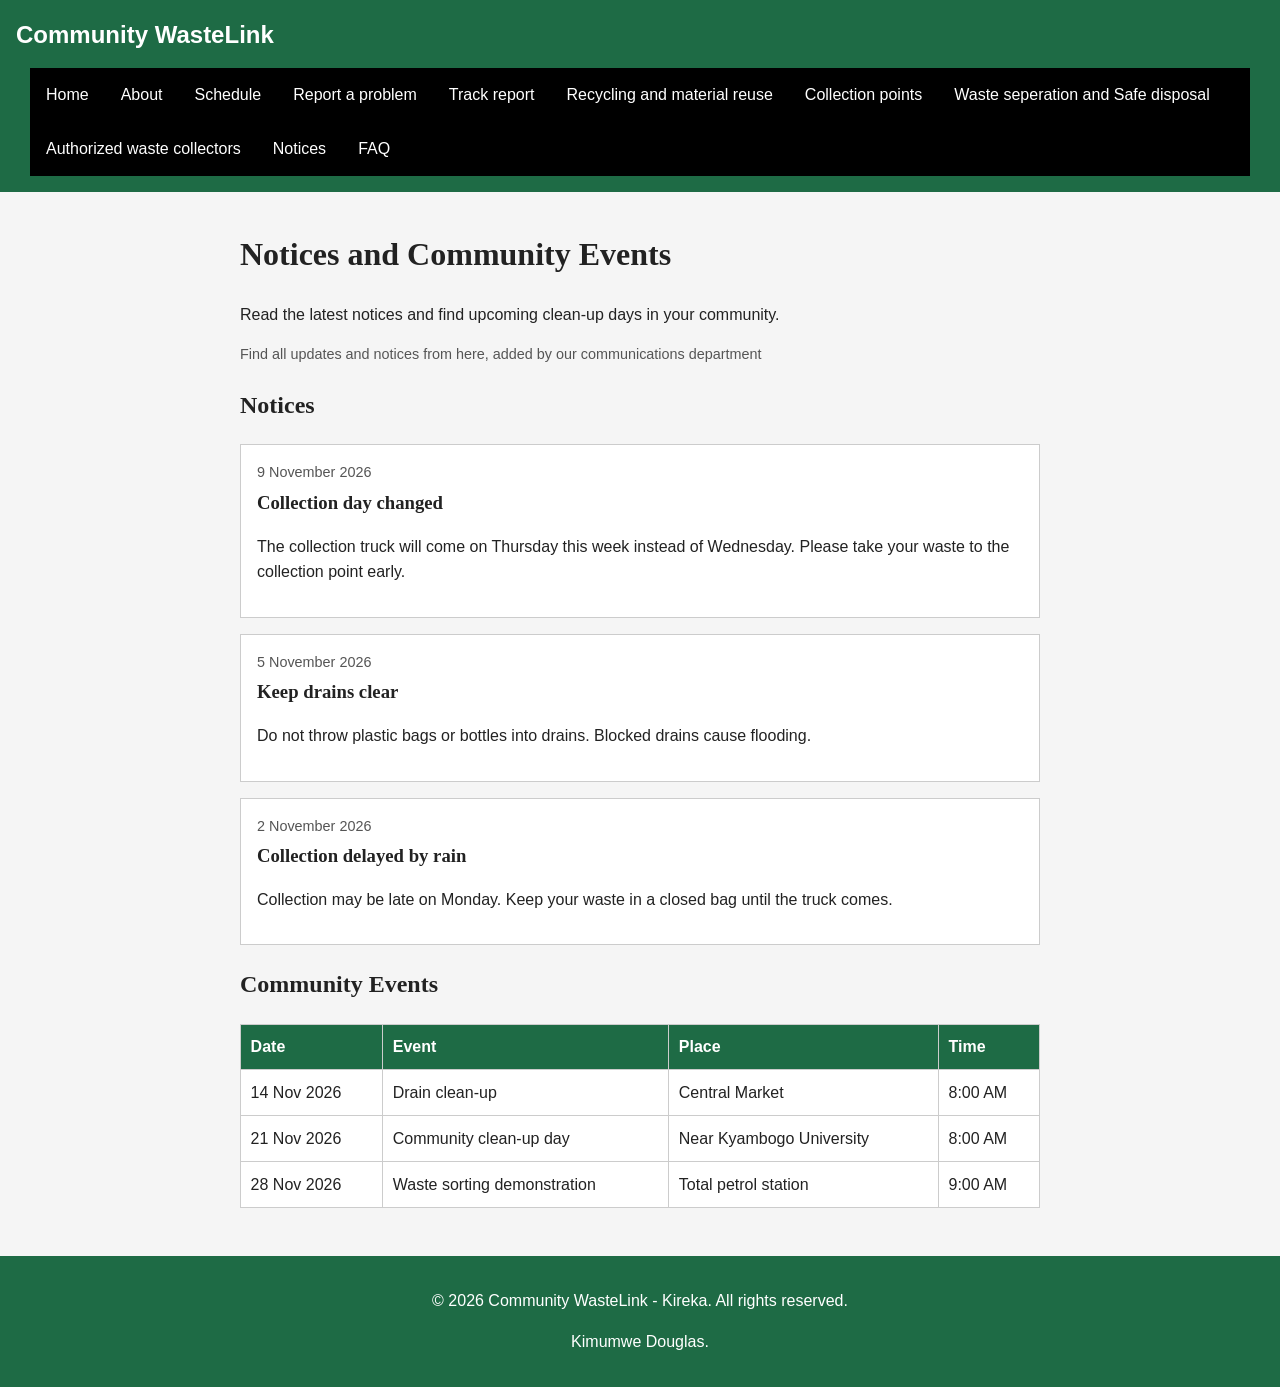
<file: notices.html>
<!DOCTYPE html>
<html lang="en">
<head>
  <meta charset="UTF-8">
  <meta name="viewport" content="width=device-width, initial-scale=1">
  <title>NOTICES AND COMMUNITY EVENTS | COMMUNITY WASTELINK</title>
  <style>
    /* Page background, text colour and font */
    body { margin: 0; font-family: Arial, sans-serif; line-height: 1.6; color: #222; background: #f5f5f5; }

    /* Headings use a different font */
    h1, h2, h3 { font-family: Georgia, serif; }

    /* Green bar at the top and bottom */
    header, footer { background: #1e6b45; color: white; padding: 1rem; }
    footer { text-align: center; margin-top: 2rem; }

    /* Site name and menu */
    .logo { font-size: 1.5rem; font-weight: bold; margin: 0; }
    nav{
      margin: 14px 14px 0; /* Space around nav, so curve is visible */
    }

    ul {
       
      list-style-type: none; /* Removes bullet points */
      margin: 0;
      padding: 0;
      overflow: hidden; /* Clears floats */
      background-color: black; /* Light brown nav background - high contrast with green */
      border-radius: var(--radius); /* CURVED - same as main */
      
    }

    li { 
      float: left; /* Makes list items sit side by side */
    }

    /* Links inside nav */
    li a, .dropbtn {
      display: inline-block; /* Allows padding */
      color: white; /* White text on orange */
      text-align: center; /* Center text in link */
      padding: 14px 16px; /* Clickable area */
      text-decoration: none; /* Removes underline */
    }

    /* Hover effect - turns dark green */
    li a:hover, .dropdown:hover .dropbtn {
      background-color: var(--dark); /* Dark on hover */
    }

    /* Dropdown container */
    li.dropdown {
      display: inline-block; /* Keeps dropdown inline */
    }

    /* Dropdown hidden menu */
    .dropdown-content {
      display: none; /* Hidden by default */
      position: absolute; /* Floats over other content */
      background-color: #f9f9f9; /* Light background */
      min-width: 160px; /* Minimum width */
      box-shadow: 0px 8px 16px 0px rgba(0,0,0,0.2); /* Shadow for depth */
      z-index: 1; /* Makes it sit on top of everything */
      border-radius: 10px; /* Slight curve for dropdown */
      overflow: hidden;
    }

    /* Links inside dropdown */
    .dropdown-content a {
      color: black;
      padding: 12px 16px;
      text-decoration: none;
      display: block; /* Stack vertically */
      text-align: left;
    }

    .dropdown-content a:hover {background-color: #f1f1f1;} /* Light hover */

    .dropdown:hover .dropdown-content {
      display: block; /* Shows dropdown on hover */
    }
    /* Main content stays in a centred column */
    main { max-width: 800px; margin: 0 auto; padding: 1rem; }

    /* Each notice is a white box */
    .notice { background: white; border: 1px solid #ccc; padding: 1rem; margin-bottom: 1rem; }
    .notice h3 { margin: .2rem 0; }
    .date { color: #555; font-size: .9rem; margin: 0; }
    .note { color: #555; font-size: .9rem; }

    /* Events table */
    .table-wrap { overflow-x: auto; }
    table { width: 100%; border-collapse: collapse; background: white; }
    th, td { border: 1px solid #ccc; padding: .6rem; text-align: left; }
    th { background: #1e6b45; color: white; }
  </style>
</head>
<body>
  <header>
    <p class="logo">Community WasteLink</p>
   <nav>
            <ul>
                <li><a href="index.html">Home</a></li>
      <li><a href="about.html">About</a></li>
      <li><a href="schedule.html">Schedule</a></li>
      <li><a href="report.html">Report a problem</a></li>
      <li><a href="track-report.html">Track report</a></li>
        <li><a href="recycling.html">Recycling and material reuse</a></li>
        <li><a href="Collections.html">Collection points</a></li>
        <li><a href="wastemanagement.html">Waste seperation and Safe disposal</a></li>
        <li><a href="Authorised.html">Authorized waste collectors</a></li>
        <li><a href="notices.html">Notices</a></li>
      <li><a href="faq.html">FAQ</a></li>
            </ul>
        </nav>
  </header>

  <main>
    <h1>Notices and Community Events</h1>
    <p>Read the latest notices and find upcoming clean-up days in your community.</p>
    <p class="note">Find all updates and notices from here, added by our communications department</p>
    <h2>Notices</h2>

    <div class="notice">
      <p class="date">9 November 2026</p>
      <h3>Collection day changed</h3>
      <p>The collection truck will come on Thursday this week instead of Wednesday. Please take your waste to the collection point early.</p>
    </div>

    <div class="notice">
      <p class="date">5 November 2026</p>
      <h3>Keep drains clear</h3>
      <p>Do not throw plastic bags or bottles into drains. Blocked drains cause flooding.</p>
    </div>

    <div class="notice">
      <p class="date">2 November 2026</p>
      <h3>Collection delayed by rain</h3>
      <p>Collection may be late on Monday. Keep your waste in a closed bag until the truck comes.</p>
    </div>

    <!-- 4. EVENTS: -->
    <h2>Community Events</h2>

    <div class="table-wrap">
      <table>
        <tr>
          <th>Date</th>
          <th>Event</th>
          <th>Place</th>
          <th>Time</th>
        </tr>
        <tr>
          <td>14 Nov 2026</td>
          <td>Drain clean-up</td>
          <td>Central Market</td>
          <td>8:00 AM</td>
        </tr>
        <tr>
          <td>21 Nov 2026</td>
          <td>Community clean-up day</td>
          <td>Near Kyambogo University</td>
          <td>8:00 AM</td>
        </tr>
        <tr>
          <td>28 Nov 2026</td>
          <td>Waste sorting demonstration</td>
          <td>Total petrol station</td>
          <td>9:00 AM</td>
        </tr>
      </table>
    </div>

  </main>
  <footer>
    <p>&copy; 2026 Community WasteLink - Kireka. All rights reserved.</p>
    <p>Kimumwe Douglas.</p>
  </footer>

</body>
</html>
</file>
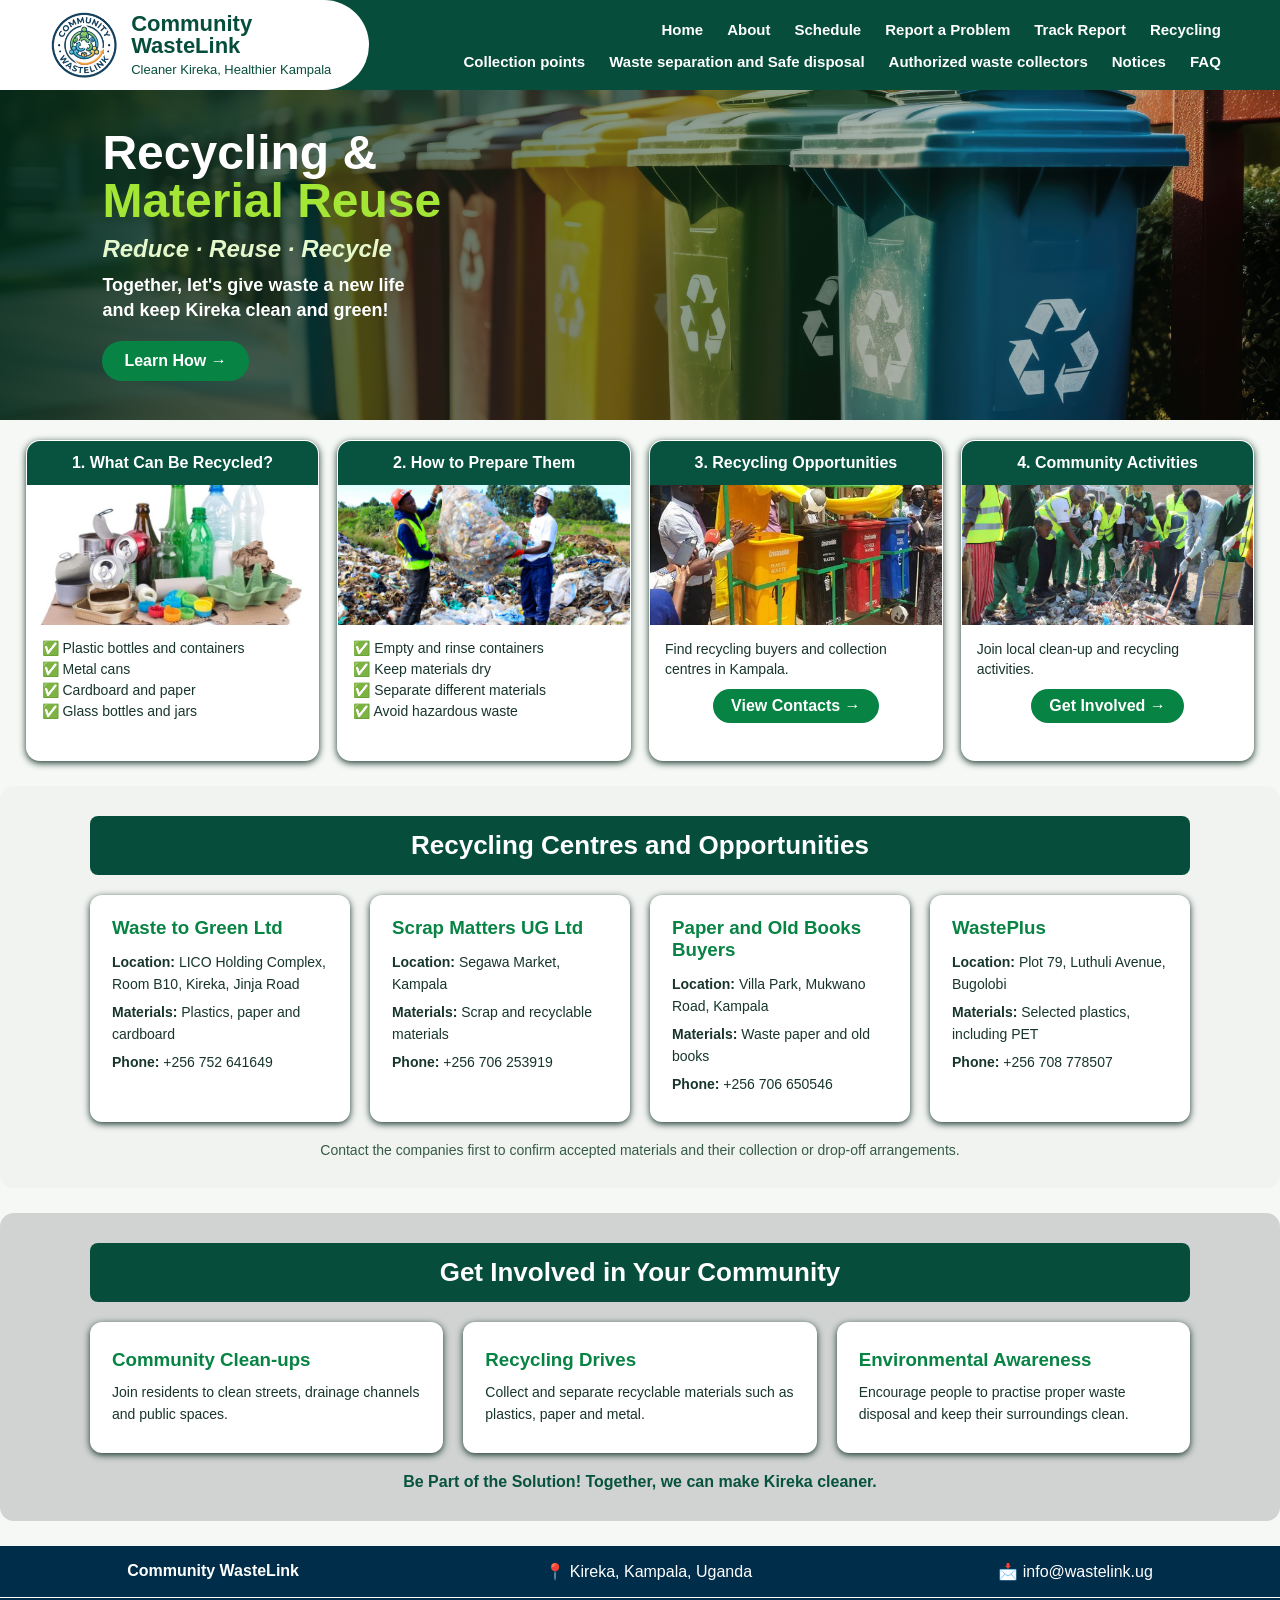
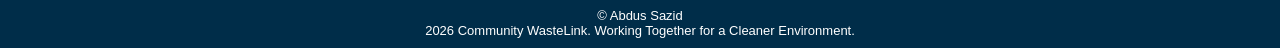
<file: recycling.html>
<!DOCTYPE html>
<html lang="en">
<head>
    <meta charset="UTF-8">
    <meta name="viewport" content="width=device-width, initial-scale=1.0">
    <title>Community WasteLink</title>
    <link rel="icon" type="image/png" href="Images-Recycling/Logo Icon.png">

    <style>
        * {
            padding: 0;
            margin: 0;
            box-sizing: border-box;
        }

        body {
            font-family: Arial, sans-serif;
            color: #17352c;
            background-color: #f5f8f4;
        }

        /* Header and navigation */
        header {
            background-color: #064e3b;
            color: white;
            padding: 0 4% 0 0;
            display: flex;
            align-items: stretch;
            justify-content: space-between;
            gap: 30px;
        }

        .logo {
            display: flex;
            align-items: center;
            gap: 12px;
            width: 30%;
            background-color: white;
            color: #064e3b;
            padding: 10px 20px 10px 4%;
            border-radius: 0 80px 80px 0;
            flex-shrink: 0;
        }

        .logo-icon {
            width: 70px;
            height: 70px;
            object-fit: contain;
            flex-shrink: 0;
        }

        .logo h1 {
            font-size: 22px;
            line-height: 1;
            margin: 0;
        }

        .logo p {
            font-size: 13px;
            margin: 5px 0 0;
        }

        nav {
            display: flex;
            flex: 1;
            flex-direction: column;
            align-items: flex-end;
            align-self: center;
            gap: 3px;
        }

        .nav-row {
            display: flex;
            justify-content: flex-end;
            gap: 8px;
        }
        
        nav a {
            color: white;
            text-decoration: none;
            font-size: 15px;
            font-weight: bold;
            padding: 6px 8px;
            border-radius: 8px;
            white-space: nowrap;
        }

        nav a:hover {
            background-color: #a3e635;
           color: #064e3b;
        }

        /* Hero banner */
        .hero {
            min-height: 330px;
            background-image:
                linear-gradient(90deg, rgba(0, 40, 25, 0.88), rgba(0, 40, 25, 0.08)),
                url(Images-Recycling/Trash-Bins.jpeg);
            background-size: cover;
            background-position: center;
            display: flex;
            align-items: center;
            padding: 35px 8%;
            color: white;
        }

        .hero-content {
            max-width: 550px;
        }

        .hero h2 {
            font-size: 48px;
            line-height: 1;
            margin: 0 0 10px;
        }

        .hero h2 span {
            color: #a3e635;
        }

        .hero h3 {
            color: #e4f8cc;
            font-size: 24px;
            font-style: italic;
            margin: 10px 0;
        }

        .hero p {
            font-size: 18px;
            line-height: 1.4;
            font-weight: bold;
        }

        .button {
            display: inline-block;
            background-color: #078344;
            color: white;
            padding: 11px 22px;
            border-radius: 25px;
            text-decoration: none;
            font-weight: bold;
        }

        .button:hover {
            background-color: #a3e635;
            color: #064e3b;
        }

        /* Main information cards */
        .container {
            width: 96%;
            max-width: 1300px;
            margin: 20px auto;
        }

        .cards {
            display: grid;
            grid-template-columns: repeat(4, 1fr);
            gap: 18px;
        }

        .card {
            background-color: white;
            border: 1px solid transparent;
            transition: border-color 0.3s;
            border-radius: 14px;
            overflow: hidden;
            box-shadow: 0 2px 7px;

        }

        .card h3 {
            background-color: #07533f;
            text-align: center;
            color: white;
            font-size: 16px;
            min-height: 44px;
            margin: 0;
            padding: 13px 10px;
        }

        .card img {
            display: block;
            width: 100%;
            height: 140px;
            object-fit: cover;
        }

        .card-content {
            padding: 10px 15px 12px;
            min-height: 135px;
        }

        .card p {
            font-size: 14px;
            line-height: 1.4;
            margin: 5px 0;
        }

        .card ul {
            list-style: none;
            padding: 0;
            margin: 0;
        }

        .card li {
            font-size: 14px;
            margin: 5px 0;
        }

        .card li::before {
            content: "✅ ";
        }

        .card .button {
            display: table;
            margin: 10px auto 0;
            padding: 8px 18px;
        }

        .card:hover {
            border-color: #16a34a;
            transform: translateY(-5px);
        }

         /* Section headings */
        .section-heading {
            background-color: #064e3b;
            color: white;
            text-align: center;
            font-size: 26px;
            padding: 14px;
            border-radius: 8px;
            margin-bottom: 20px;
        }

        /* Recycling opportunities section */
        .contacts-section {
            background-color: #f1f3f1;
            padding: 30px 20px;
            border-radius: 14px;
            margin: 25px auto;
        }

        .company-container {
            max-width: 1100px;
            margin: auto;
        }

        .company-cards {
            display: grid;
            grid-template-columns: repeat(4, 1fr);
            gap: 20px;
        }

        .company-card {
            background-color: white;
            border: 2px solid transparent;
            border-radius: 12px;
            padding: 20px;
            transition: 0.3s ease;
            box-shadow: 0 2px 7px;
        }

        .company-card:hover {
            transform: translateY(-6px);
            border-color: #025129;
            box-shadow: 0 5px 15px;
        }

        .company-card h3 {
            color: #078344;
            margin-bottom: 12px;
        }

        .company-card p {
            font-size: 14px;
            line-height: 1.6;
            margin: 5px 0;
        }

        .contact-link {
            display: inline-block;
            margin-top: 12px;
            background-color: #078344;
            color: white;
            text-decoration: none;
            padding: 8px 15px;
            border-radius: 20px;
            font-size: 14px;
            font-weight: bold;
        }

        .contact-link:hover {
            background-color: #a3e635;
            color: #064e3b;
        }

        .notice {
            text-align: center;
            margin-top: 20px;
            font-size: 14px;
            color: #355b46;
        }

        /* Get involved section */
        .community-section {
            background-color: #d0d3d1;
            padding: 30px 20px;
            border-radius: 14px;
            margin: 25px auto;
        }

        .activity-container {
            max-width: 1100px;
            margin: auto;
        }

        .activity-cards {
            display: grid;
            grid-template-columns: repeat(3, 1fr);
            gap: 20px;
        }

        .activity-card {
            background-color: white;
            border: 2px solid transparent;
            border-radius: 12px;
            padding: 25px 20px;
            transition: 0.3s ease;
            box-shadow: 0 2px 7px;
        }

        .activity-card:hover {
            transform: translateY(-6px);
            border-color: #078344;
            box-shadow: 0 5px 15px;
        }

        .activity-card h3 {
            color: #078344;
            margin-bottom: 10px;
        }

        .activity-card p {
            font-size: 14px;
            line-height: 1.6;
        }

        .community-note {
            text-align: center;
            margin-top: 20px;
            color: #07533f;
            font-weight: bold;
        }

        /* Footer */
        footer {
            background-color: #002d49;
            color: white;
            text-align: center;
        }

        .footer-info {
            display: flex;
            justify-content: space-around;
            align-items: center;
            flex-wrap: wrap;
            gap: 12px;
            padding: 16px 10px;
        }

        .footer-info p {
            margin: 0;
        }

        .copyright {
            border-top: 1px solid white;
            padding: 10px;
            margin: 0;
            font-size: 13px;
        }

    /* Adjust the layout for tablets and phones */
    @media (max-width: 950px) {

        header {
            flex-direction: column;
            align-items: stretch;
            gap: 0;
            padding: 0;
        }

        .logo {
            width: 100%;
            padding: 10px 5%;
            border-radius: 0 0 30px 0;
        }

        nav {
            width: 100%;
            align-items: center;
            padding: 8px 10px;
        }

        .nav-row {
            flex-wrap: wrap;
            justify-content: center;
            gap: 4px;
        }

        nav a {
            white-space: normal;
            text-align: center;
        }
    
        .cards {
            grid-template-columns: repeat(2, 1fr);
        }

        .company-cards {
            grid-template-columns: repeat(2, 1fr);
        }
    }

    @media (max-width: 600px) {
        .cards {
            grid-template-columns: 1fr;
        }

        .hero {
            min-height: 310px;
            padding: 25px;
        }

        .hero h2 {
            font-size: 36px;
        }

        .impact div {
            flex: 1 1 45%;
            border: none;
        }
    }
    </style>
</head>
<body>
    <header>
        <section class="logo">
            <img class="logo-icon" src="Images-Recycling/Logo Icon.png" alt="Community WasteLink Logo">
            <div>
                <h1>Community<br>WasteLink</h1>
                <p>Cleaner Kireka, Healthier Kampala</p>
            </div>
        </section>

    <nav>
        <div class="nav-row">
            <a href="index.html">Home</a>
            <a href="about.html">About</a>
            <a href="schedule.html">Schedule</a>
            <a href="report.html">Report a Problem</a>
            <a href="track-report.html">Track Report</a>
            <a href="recycling.html">Recycling</a>
        </div>

        <div class="nav-row">
            <a href="Collections.html">Collection points</a>
            <a href="wastemanagement.html">Waste separation and Safe disposal</a>
            <a href="Authorised.html">Authorized waste collectors</a>
            <a href="notices.html">Notices</a>
            <a href="faq.html">FAQ</a>
        </div>
            
    </nav>
    </header>

    <main>

        <!-- Hero section -->
        <section class="hero">
            <div class="hero-content">
                <h2>Recycling &<br><span>Material Reuse</span></h2>
                <h3>Reduce · Reuse · Recycle</h3>

                <p>
                    Together, let's give waste a new life<br>
                    and keep Kireka clean and green!
                </p>
                <br>

                <a class="button" href="#materials">Learn How →</a>
            </div>
        </section>

        <!-- Four information cards -->
        <section class="container" id="materials">

            <section class="cards">

                <article class="card">
                    <h3>1. What Can Be Recycled?</h3>
                    <img src="Images-Recycling/Materials.jpeg"
                         alt="Plastic bottles, cans and cardboard">

                    <div class="card-content">
                        <ul>
                            <li>Plastic bottles and containers</li>
                            <li>Metal cans</li>
                            <li>Cardboard and paper</li>
                            <li>Glass bottles and jars</li>
                        </ul>
                    </div>
                </article>

                <article class="card">
                    <h3>2. How to Prepare Them</h3>
                    <img src="Images-Recycling/Separating Materials.jpeg"
                         alt="Preparing recyclable items">

                    <div class="card-content">
                        <ul>
                            <li>Empty and rinse containers</li>
                            <li>Keep materials dry</li>
                            <li>Separate different materials</li>
                            <li>Avoid hazardous waste</li>
                        </ul>
                    </div>
                </article>

                <article class="card">
                    <h3>3. Recycling Opportunities</h3>
                    <img src="Images-Recycling/Recycling Bins.jpg"
                         alt="Recycling collection point">

                    <div class="card-content">
                        <p>Find recycling buyers and collection centres in Kampala.</p>
                        <a class="button" href="#contacts">View Contacts →</a>
                    </div>
                </article>

                <article class="card">
                    <h3>4. Community Activities</h3>
                    <img src="Images-Recycling/Community Activities.jpeg"
                         alt="People taking part in a community activity">

                    <div class="card-content">
                        <p>Join local clean-up and recycling activities.</p>
                        <a class="button" href="#community">Get Involved →</a>
                    </div>
                </article>

            </section>
        </section>

        <!-- Recycling opportunities and company contacts -->
        <section class="contacts-section" id="contacts">

            <div class="company-container">

                <h2 class="section-heading">
                    Recycling Centres and Opportunities
                </h2>

                <div class="company-cards">

                    <article class="company-card">
                        <h3>Waste to Green Ltd</h3>
                        <p><strong>Location:</strong> LICO Holding Complex,
                           Room B10, Kireka, Jinja Road</p>
                        <p><strong>Materials:</strong> Plastics, paper and cardboard</p>
                        <p><strong>Phone:</strong> +256 752 641649</p>
                    </article>

                    <article class="company-card">
                        <h3>Scrap Matters UG Ltd</h3>
                        <p><strong>Location:</strong> Segawa Market, Kampala</p>
                        <p><strong>Materials:</strong> Scrap and recyclable materials</p>
                        <p><strong>Phone:</strong> +256 706 253919</p>
                        </a>
                    </article>

                    <article class="company-card">
                        <h3>Paper and Old Books Buyers</h3>
                        <p><strong>Location:</strong> Villa Park, Mukwano Road, Kampala</p>
                        <p><strong>Materials:</strong> Waste paper and old books</p>
                        <p><strong>Phone:</strong> +256 706 650546</p>
                        </a>
                    </article>

                    <article class="company-card">
                        <h3>WastePlus</h3>
                        <p><strong>Location:</strong> Plot 79, Luthuli Avenue, Bugolobi</p>
                        <p><strong>Materials:</strong> Selected plastics, including PET</p>
                        <p><strong>Phone:</strong> +256 708 778507</p>
                        </a>
                    </article>

                </div>

                <p class="notice">
                    Contact the companies first to confirm accepted materials
                    and their collection or drop-off arrangements.
                </p>

            </div>
        </section>

        <!-- Get involved section -->
        <section class="community-section" id="community">

            <div class="activity-container">

                <h2 class="section-heading">
                    Get Involved in Your Community
                </h2>

                <div class="activity-cards">

                    <article class="activity-card">
                        <h3>Community Clean-ups</h3>
                        <p>
                            Join residents to clean streets, drainage channels
                            and public spaces.
                        </p>
                    </article>

                    <article class="activity-card">
                        <h3>Recycling Drives</h3>
                        <p>
                            Collect and separate recyclable materials such as
                            plastics, paper and metal.
                        </p>
                    </article>

                    <article class="activity-card">
                        <h3>Environmental Awareness</h3>
                        <p>
                            Encourage people to practise proper waste disposal
                            and keep their surroundings clean.
                        </p>
                    </article>

                </div>

                <p class="community-note">
                    Be Part of the Solution! Together, we can make Kireka cleaner.
                </p>

            </div>
        </section>

    </main>
    
    <footer>
        <div class="footer-info">
            <strong> Community WasteLink</strong>
            <p>📍 Kireka, Kampala, Uganda</p>
            <p>📩 info@wastelink.ug</p>
        </div>

        <p class="copyright">
            &copy; Abdus Sazid <br>2026 Community WasteLink. Working Together for a Cleaner Environment.
        </p>
    </footer>
</body>
</html>
</file>
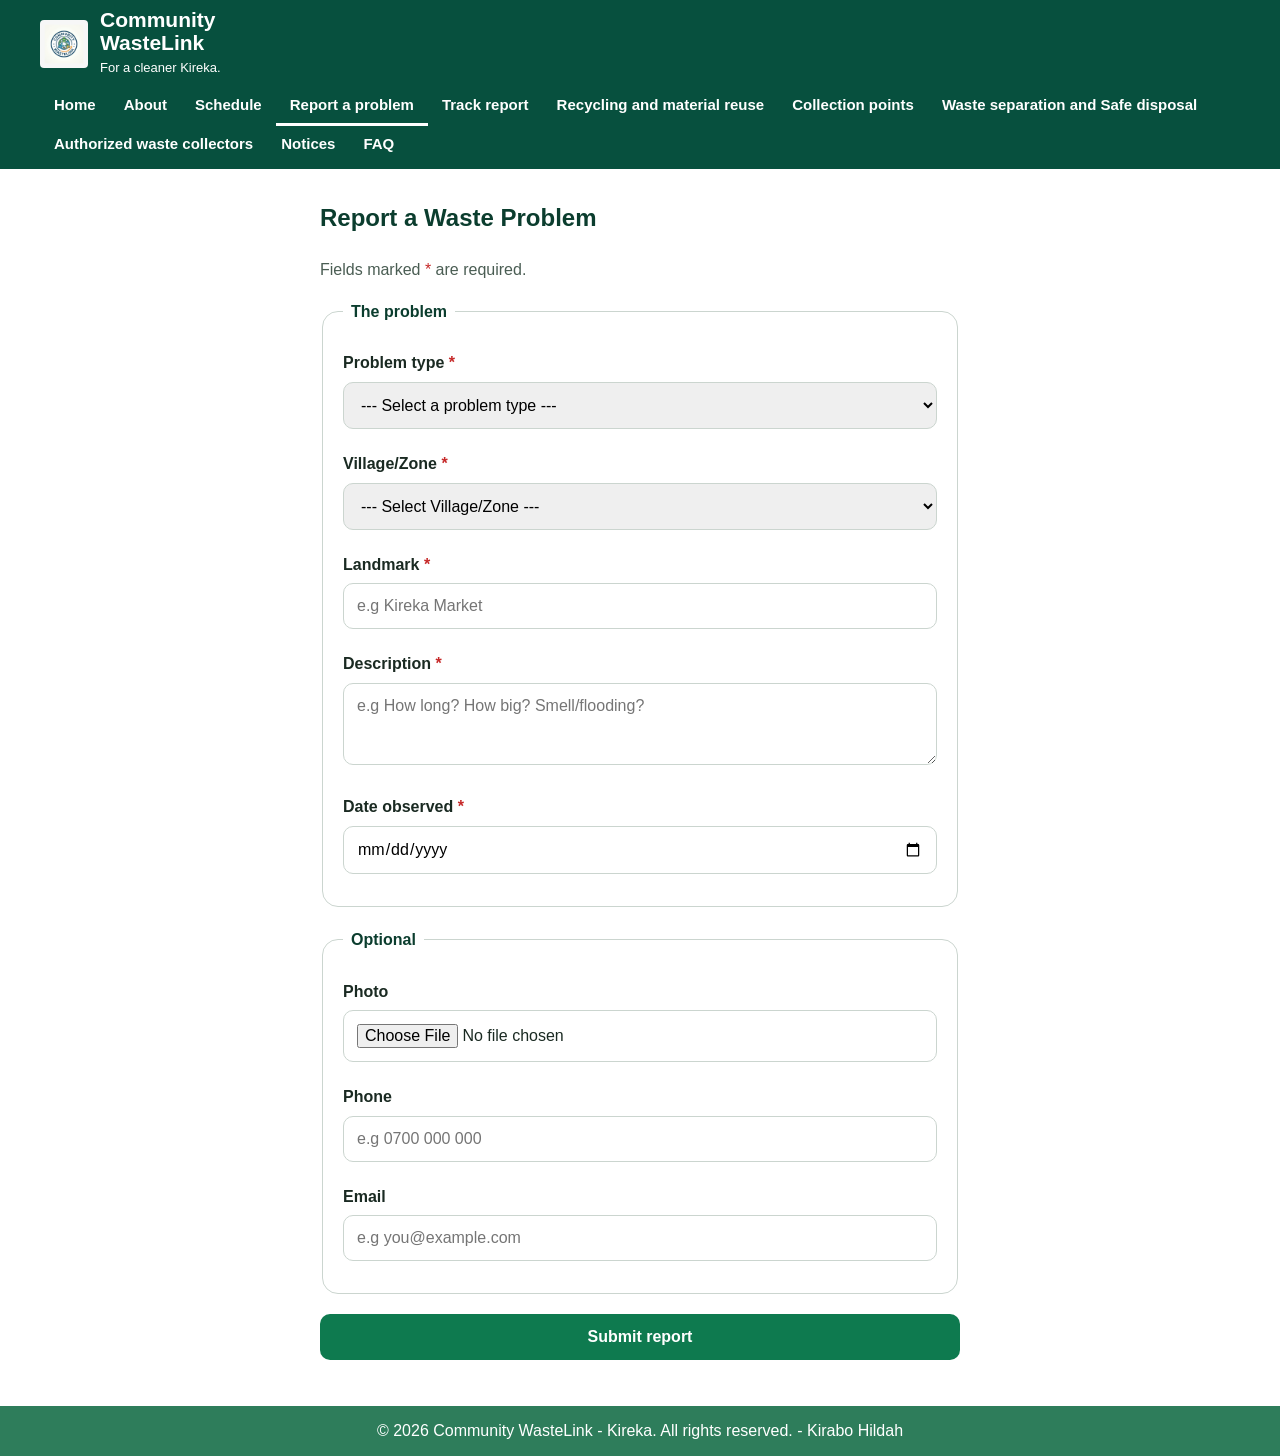
<file: report-a-problem.html>
<!DOCTYPE html>
<html lang="en">
<head>
    <meta charset="UTF-8">
    <meta name="viewport" content="width=device-width, initial-scale=1.0">
    <title>Report a Waste Problem</title>
    <link rel="icon" type="image/x-icon" href="images-report/favicon.jpeg">
    <style>
        :root{
            --dark:#0B3D2E;
            --green:#0E7A4F;
            --light:#E7F6EE;
            --radius:16px;
        }

        *{
            box-sizing: border-box;
        }

        html{
            scroll-behavior: smooth;
        }

        body{
            font-family: Arial, Helvetica, sans-serif;
            background: var(--light);
            color: #1A2A22;
            line-height: 1.6;
            margin: 0;
            padding: 0;
        }

        main{
            min-height: 100vh;
            background: #fff;
        }

        
        nav{
            position: sticky;            
            top: 0;
            z-index: 1000;               
            background-color: #07503E;   
            color: #fff;
            padding: 8px 40px 4px;
        }

        
        .brand{
            display:inline-flex;
            align-items: center;
            gap: 12px;
            margin-bottom: 8px;
        }

        .brand img{
            width: 48px;
            height: 48px;
            object-fit: cover;
            background: #fff;
            border-radius: 4px;
            margin-top: 2px;
        }

        .brand-name{
            display: block;
            max-width: 140px;           
            font-size: 21px;
            font-weight: bold;
            line-height: 1.1;
            color: #fff;
        }

        .brand-tagline{
            display: block;
            margin-top: 4px;
            font-size: 13px;
            color: #fff;
        }

        
        nav ul{
            list-style-type: none;
            margin: 0;
            padding: 0;
            display: flex;
            flex-wrap: wrap;
        }

        nav a{
            display: block;
            color: #fff;
            padding: 6px 14px;
            font-size: 15px;
            font-weight: bold;
            text-decoration: none;
            border-bottom: 3px solid transparent;
        }

        nav a:hover,
        nav a:focus{
            background-color: rgba(255, 255, 255, 0.15);
            color: #fff;
        }

        
        nav a.active{
            border-bottom-color: #fff;
        }

    
        section{
            min-width: 0;
            padding: 30px;
            max-width: 700px;
            margin: 0 auto;           
        }

        .sec-head h2{
            color: var(--dark);
            margin-top: 0;
        }

        .note{
            margin-top: 0;
            color: #4a5d53;
        }

        fieldset{
            min-width: 0;
            border: 1.5px solid #cbd5cf;
            border-radius: var(--radius);
            margin-bottom: 20px;
            padding: 10px 20px;
        }

        legend{
            font-weight: bold;
            color: var(--dark);
            padding: 0 8px;
        }

        label{
            font-weight: bold;
        }

        input, select, textarea{
            width: 100%;
            padding: 13px;
            margin: 6px 0;
            border: 1.5px solid #cbd5cf;
            border-radius: 10px;
            font-size: 16px;
            font-family: inherit;
        }

        textarea{
            resize: vertical;
        }

        
        input:focus, select:focus, textarea:focus{
            outline: none;
            border-color: var(--green);
            box-shadow: 0 0 0 3px rgba(14, 122, 79, 0.25);
        }

        .required{
            color: #c62828;
        }

        button{
            background: var(--green);
            color: #fff;
            border: none;
            padding: 14px 20px;
            border-radius: 10px;
            font-size: 16px;
            font-weight: bold;
            cursor: pointer;
            width: 100%;
        }

        button:hover,
        button:focus{
            background: var(--dark);
        }

        
        #confirmation{
            display: none; 
            border: 2px solid var(--green);
            border-radius: var(--radius);
            background: var(--light);
            padding: 20px;
            text-align: center;
            max-width: 500px;
            margin: 40px auto; 
        }

        #confirmation h3{
            color: var(--dark);
            margin-top: 0;
        }

        .ref-number{
            display: inline-block;
            background: #fff;
            border: 2px dashed var(--green);
            border-radius: 10px;
            padding: 10px 20px;
            font-size: 24px;
            font-weight: bold;
            letter-spacing: 1px;
            color: var(--dark);
            margin: 10px 0;
        }

        
        footer{
            background: rgb(46, 125, 91);
            color: #fff;
            padding: 12px 20px;
        }

        footer p{
            margin: 0;
            text-align: center;
        }

        
        @media (max-width: 700px){
            nav{ padding: 10px 16px 6px; }
            .brand-name{ font-size: 19px; max-width: 130px; }
            nav ul{ flex-direction: column; }
            nav a{ padding: 10px 8px; font-size: 16px; }
            section{ padding: 20px; }
        }
    </style>
</head>
<body>
    <main>
        <nav>
            <div class="brand">
                <img src="images-report/favicon.jpeg" alt="Community WasteLink logo">
                <div class="brand-text">
                    <span class="brand-name">Community WasteLink</span>
                    <span class="brand-tagline">For a cleaner Kireka.</span>
                </div>
            </div>
            <ul>
                <li><a href="index.html">Home</a></li>
                <li><a href="about.html">About</a></li>
                <li><a href="schedule.html">Schedule</a></li>
                <li><a href="report-a-problem.html" class="active">Report a problem</a></li>
                <li><a href="track-report.html">Track report</a></li>
                <li><a href="recycling.html">Recycling and material reuse</a></li>
                <li><a href="Collections.html">Collection points</a></li>
                <li><a href="wastemanagement.html">Waste separation and Safe disposal</a></li>
                <li><a href="Authorised.html">Authorized waste collectors</a></li>
                <li><a href="notices.html">Notices</a></li>
                <li><a href="faq.html">FAQ</a></li>
            </ul>
        </nav>

        <section id="report">
            <div class="sec-head">
                <h2>Report a Waste Problem</h2>
            </div>
            <p class="note" id="requiredNote">Fields marked <span class="required">*</span> are required.</p>

            <form id="reportForm">
                <fieldset>
                    <legend>The problem</legend>
                    <p>
                        <label for="rType">Problem type <span class="required">*</span></label><br>
                        <select id="rType" name="problemType" required>
                            <option value="">--- Select a problem type ---</option>
                            <option>Missed pickup</option>
                            <option>Illegal dumping</option>
                            <option>Overflowing point</option>
                            <option>Blocked drain</option>
                        </select>
                    </p>
                    <p>
                        <label for="rVillage">Village/Zone <span class="required">*</span></label><br>
                        <select id="rVillage" name="village" required>
                            <option value="">--- Select Village/Zone ---</option>
                            <option>Kireka Central</option>
                            <option>Kireka Hill</option>
                            <option>Banda A</option>
                            <option>Banda B</option>
                            <option>Kinawataka</option>
                            <option>Acholi Quarters</option>
                        </select>
                    </p>
                    <p>
                        <label for="landmark">Landmark <span class="required">*</span></label><br>
                        <input id="landmark" name="landmark" placeholder="e.g Kireka Market" required>
                    </p>
                    <p>
                        <label for="description">Description <span class="required">*</span></label><br>
                        <textarea id="description" name="description" rows="3" placeholder="e.g How long? How big? Smell/flooding?" required></textarea>
                    </p>
                    <p>
                        <label for="date">Date observed <span class="required">*</span></label><br>
                        <input type="date" id="date" name="date" required>
                    </p>
                </fieldset>

                <fieldset>
                    <legend>Optional</legend>
                    <p>
                        <label for="photo">Photo</label><br>
                        <input type="file" id="photo" name="photo" accept="image/*">
                    </p>
                    <p>
                        <label for="phone">Phone</label><br>
                        <input type="tel" id="phone" name="phone" placeholder="e.g 0700 000 000">
                    </p>
                    <p>
                        <label for="email">Email</label><br>
                        <input type="email" id="email" name="email" placeholder="e.g you@example.com">
                    </p>
                </fieldset>

                <p>
                    <button type="submit">Submit report</button>
                </p>
            </form>

            <!-- Shown after the report is submitted -->
            <div id="confirmation">
                <h3>Thank you! Your report has been received.</h3>
                <p>Your reference number is:</p>
                <p class="ref-number" id="refNumber"></p>
                <p>Please write it down. You will need it to track your report.</p>
                <button type="button" onclick="location.reload()">Submit another report</button>
            </div>
        </section>

        <footer>
            <p>&copy; 2026 Community WasteLink - Kireka. All rights reserved. - Kirabo Hildah</p>
        </footer>
    </main>

    <script>
        // Runs when "Submit report" is clicked (after the required fields are filled in)
        document.getElementById("reportForm").addEventListener("submit", function (event) {
            event.preventDefault(); // stops the page from reloading

            // Make a reference like WL-482913 (WL + a random 6-digit number)
            var reference = "WL-" + Math.floor(100000 + Math.random() * 900000);

            // Show it, and swap the form for the confirmation box
            document.getElementById("refNumber").textContent = reference;
            this.style.display = "none";
            document.getElementById("requiredNote").style.display = "none";
            document.getElementById("confirmation").style.display = "block";
        });
    </script>
</body>
</html>
</file>
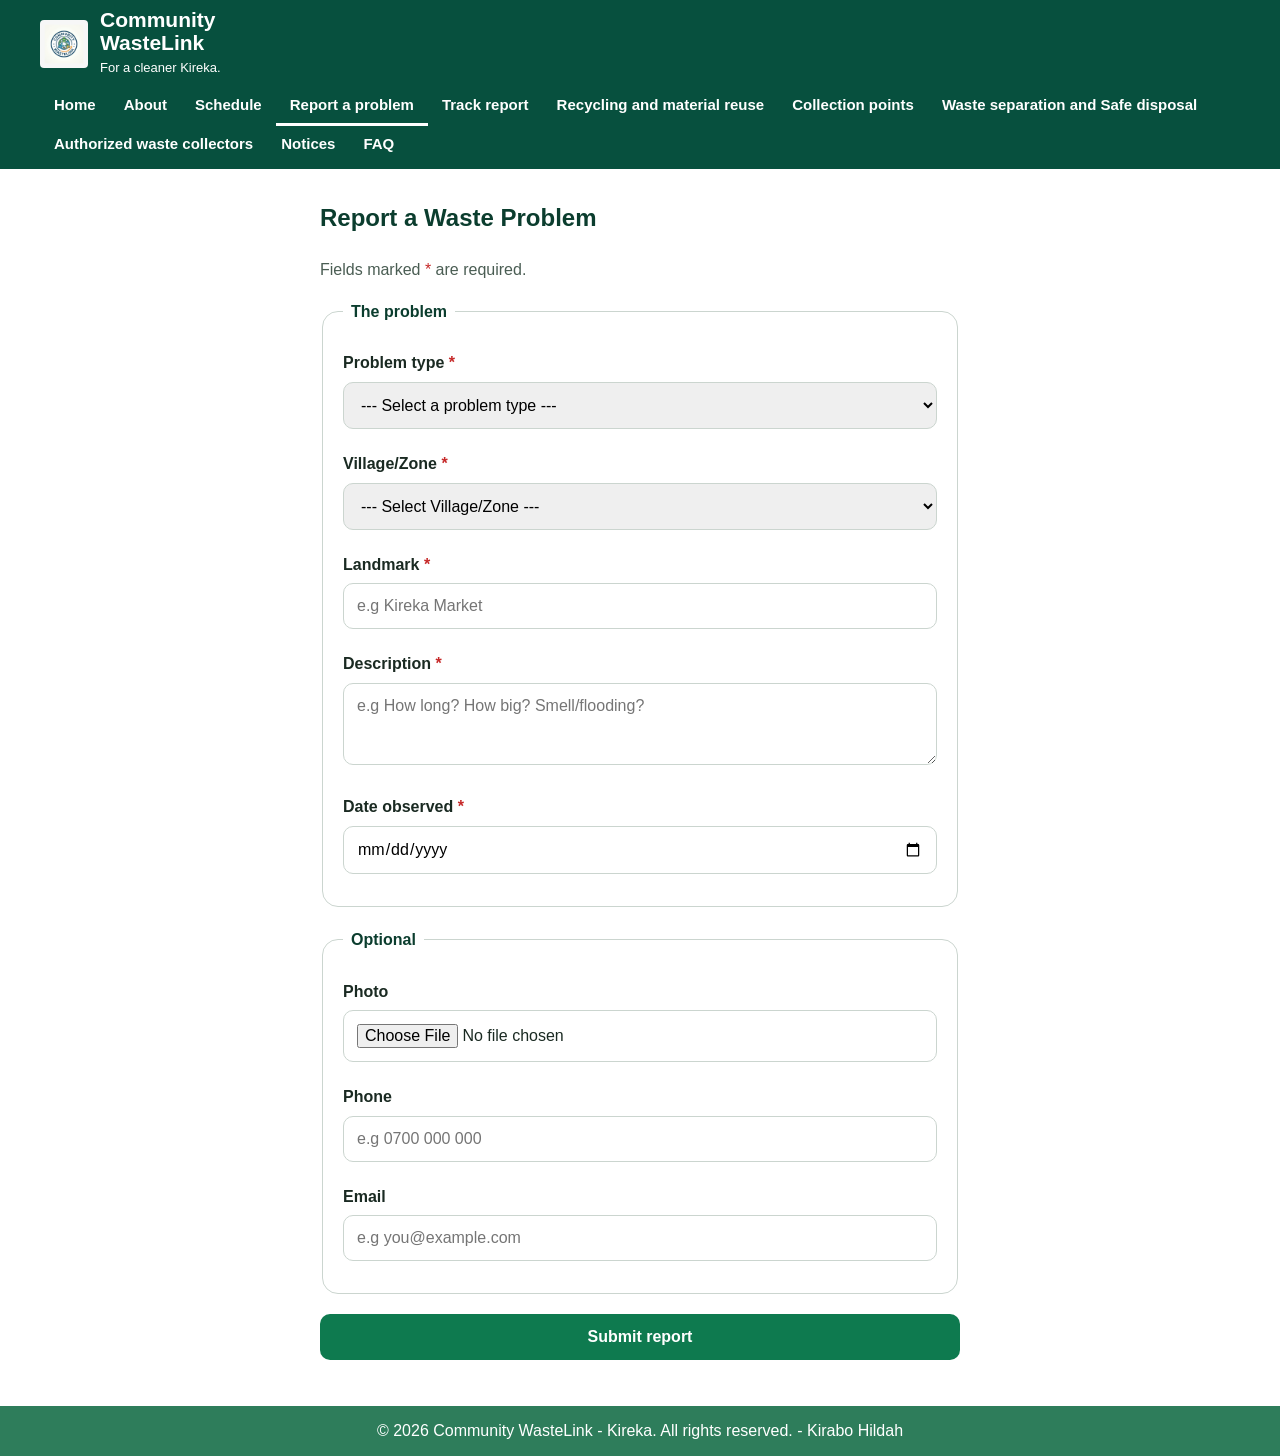
<file: report.html>
<!DOCTYPE html>
<html lang="en">
<head>
    <meta charset="UTF-8">
    <meta name="viewport" content="width=device-width, initial-scale=1.0">
    <title>Report a Waste Problem</title>
    <link rel="icon" type="image/x-icon" href="images-report/favicon.jpeg">
    <style>
        :root{
            --dark:#0B3D2E;
            --green:#0E7A4F;
            --light:#E7F6EE;
            --radius:16px;
        }

        *{
            box-sizing: border-box;
        }

        html{
            scroll-behavior: smooth;
        }

        body{
            font-family: Arial, Helvetica, sans-serif;
            background: var(--light);
            color: #1A2A22;
            line-height: 1.6;
            margin: 0;
            padding: 0;
        }

        main{
            min-height: 100vh;
            background: #fff;
        }

        
        nav{
            position: sticky;            
            top: 0;
            z-index: 1000;               
            background-color: #07503E;   
            color: #fff;
            padding: 8px 40px 4px;
        }

        
        .brand{
            display:inline-flex;
            align-items: center;
            gap: 12px;
            margin-bottom: 8px;
        }

        .brand img{
            width: 48px;
            height: 48px;
            object-fit: cover;
            background: #fff;
            border-radius: 4px;
            margin-top: 2px;
        }

        .brand-name{
            display: block;
            max-width: 140px;           
            font-size: 21px;
            font-weight: bold;
            line-height: 1.1;
            color: #fff;
        }

        .brand-tagline{
            display: block;
            margin-top: 4px;
            font-size: 13px;
            color: #fff;
        }

        
        nav ul{
            list-style-type: none;
            margin: 0;
            padding: 0;
            display: flex;
            flex-wrap: wrap;
        }

        nav a{
            display: block;
            color: #fff;
            padding: 6px 14px;
            font-size: 15px;
            font-weight: bold;
            text-decoration: none;
            border-bottom: 3px solid transparent;
        }

        nav a:hover,
        nav a:focus{
            background-color: rgba(255, 255, 255, 0.15);
            color: #fff;
        }

        
        nav a.active{
            border-bottom-color: #fff;
        }

    
        section{
            min-width: 0;
            padding: 30px;
            max-width: 700px;
            margin: 0 auto;           
        }

        .sec-head h2{
            color: var(--dark);
            margin-top: 0;
        }

        .note{
            margin-top: 0;
            color: #4a5d53;
        }

        fieldset{
            min-width: 0;
            border: 1.5px solid #cbd5cf;
            border-radius: var(--radius);
            margin-bottom: 20px;
            padding: 10px 20px;
        }

        legend{
            font-weight: bold;
            color: var(--dark);
            padding: 0 8px;
        }

        label{
            font-weight: bold;
        }

        input, select, textarea{
            width: 100%;
            padding: 13px;
            margin: 6px 0;
            border: 1.5px solid #cbd5cf;
            border-radius: 10px;
            font-size: 16px;
            font-family: inherit;
        }

        textarea{
            resize: vertical;
        }

        
        input:focus, select:focus, textarea:focus{
            outline: none;
            border-color: var(--green);
            box-shadow: 0 0 0 3px rgba(14, 122, 79, 0.25);
        }

        .required{
            color: #c62828;
        }

        button{
            background: var(--green);
            color: #fff;
            border: none;
            padding: 14px 20px;
            border-radius: 10px;
            font-size: 16px;
            font-weight: bold;
            cursor: pointer;
            width: 100%;
        }

        button:hover,
        button:focus{
            background: var(--dark);
        }

        
        #confirmation{
            display: none; 
            border: 2px solid var(--green);
            border-radius: var(--radius);
            background: var(--light);
            padding: 20px;
            text-align: center;
            max-width: 500px;
            margin: 40px auto; 
        }

        #confirmation h3{
            color: var(--dark);
            margin-top: 0;
        }

        .ref-number{
            display: inline-block;
            background: #fff;
            border: 2px dashed var(--green);
            border-radius: 10px;
            padding: 10px 20px;
            font-size: 24px;
            font-weight: bold;
            letter-spacing: 1px;
            color: var(--dark);
            margin: 10px 0;
        }

        
        footer{
            background: rgb(46, 125, 91);
            color: #fff;
            padding: 12px 20px;
        }

        footer p{
            margin: 0;
            text-align: center;
        }

        
        @media (max-width: 700px){
            nav{ padding: 10px 16px 6px; }
            .brand-name{ font-size: 19px; max-width: 130px; }
            nav ul{ flex-direction: column; }
            nav a{ padding: 10px 8px; font-size: 16px; }
            section{ padding: 20px; }
        }
    </style>
</head>
<body>
    <main>
        <nav>
            <div class="brand">
                <img src="images-report/favicon.jpeg" alt="Community WasteLink logo">
                <div class="brand-text">
                    <span class="brand-name">Community WasteLink</span>
                    <span class="brand-tagline">For a cleaner Kireka.</span>
                </div>
            </div>
            <ul>
                <li><a href="index.html">Home</a></li>
                <li><a href="about.html">About</a></li>
                <li><a href="schedule.html">Schedule</a></li>
                <li><a href="report-a-problem.html" class="active">Report a problem</a></li>
                <li><a href="track-report.html">Track report</a></li>
                <li><a href="recycling.html">Recycling and material reuse</a></li>
                <li><a href="Collections.html">Collection points</a></li>
                <li><a href="wastemanagement.html">Waste separation and Safe disposal</a></li>
                <li><a href="Authorised.html">Authorized waste collectors</a></li>
                <li><a href="notices.html">Notices</a></li>
                <li><a href="faq.html">FAQ</a></li>
            </ul>
        </nav>

        <section id="report">
            <div class="sec-head">
                <h2>Report a Waste Problem</h2>
            </div>
            <p class="note" id="requiredNote">Fields marked <span class="required">*</span> are required.</p>

            <form id="reportForm">
                <fieldset>
                    <legend>The problem</legend>
                    <p>
                        <label for="rType">Problem type <span class="required">*</span></label><br>
                        <select id="rType" name="problemType" required>
                            <option value="">--- Select a problem type ---</option>
                            <option>Missed pickup</option>
                            <option>Illegal dumping</option>
                            <option>Overflowing point</option>
                            <option>Blocked drain</option>
                        </select>
                    </p>
                    <p>
                        <label for="rVillage">Village/Zone <span class="required">*</span></label><br>
                        <select id="rVillage" name="village" required>
                            <option value="">--- Select Village/Zone ---</option>
                            <option>Kireka Central</option>
                            <option>Kireka Hill</option>
                            <option>Banda A</option>
                            <option>Banda B</option>
                            <option>Kinawataka</option>
                            <option>Acholi Quarters</option>
                        </select>
                    </p>
                    <p>
                        <label for="landmark">Landmark <span class="required">*</span></label><br>
                        <input id="landmark" name="landmark" placeholder="e.g Kireka Market" required>
                    </p>
                    <p>
                        <label for="description">Description <span class="required">*</span></label><br>
                        <textarea id="description" name="description" rows="3" placeholder="e.g How long? How big? Smell/flooding?" required></textarea>
                    </p>
                    <p>
                        <label for="date">Date observed <span class="required">*</span></label><br>
                        <input type="date" id="date" name="date" required>
                    </p>
                </fieldset>

                <fieldset>
                    <legend>Optional</legend>
                    <p>
                        <label for="photo">Photo</label><br>
                        <input type="file" id="photo" name="photo" accept="image/*">
                    </p>
                    <p>
                        <label for="phone">Phone</label><br>
                        <input type="tel" id="phone" name="phone" placeholder="e.g 0700 000 000">
                    </p>
                    <p>
                        <label for="email">Email</label><br>
                        <input type="email" id="email" name="email" placeholder="e.g you@example.com">
                    </p>
                </fieldset>

                <p>
                    <button type="submit">Submit report</button>
                </p>
            </form>

            <!-- Shown after the report is submitted -->
            <div id="confirmation">
                <h3>Thank you! Your report has been received.</h3>
                <p>Your reference number is:</p>
                <p class="ref-number" id="refNumber"></p>
                <p>Please write it down. You will need it to track your report.</p>
                <button type="button" onclick="location.reload()">Submit another report</button>
            </div>
        </section>

        <footer>
            <p>&copy; 2026 Community WasteLink - Kireka. All rights reserved. - Kirabo Hildah</p>
        </footer>
    </main>

    <script>
        // Runs when "Submit report" is clicked (after the required fields are filled in)
        document.getElementById("reportForm").addEventListener("submit", function (event) {
            event.preventDefault(); // stops the page from reloading

            
            var reference = "CWL-2026-" + Math.floor(10000 + Math.random() * 900000);

            // Show it, and swap the form for the confirmation box
            document.getElementById("refNumber").textContent = reference;
            this.style.display = "none";
            document.getElementById("requiredNote").style.display = "none";
            document.getElementById("confirmation").style.display = "block";
        });
    </script>
</body>
</html>
</file>
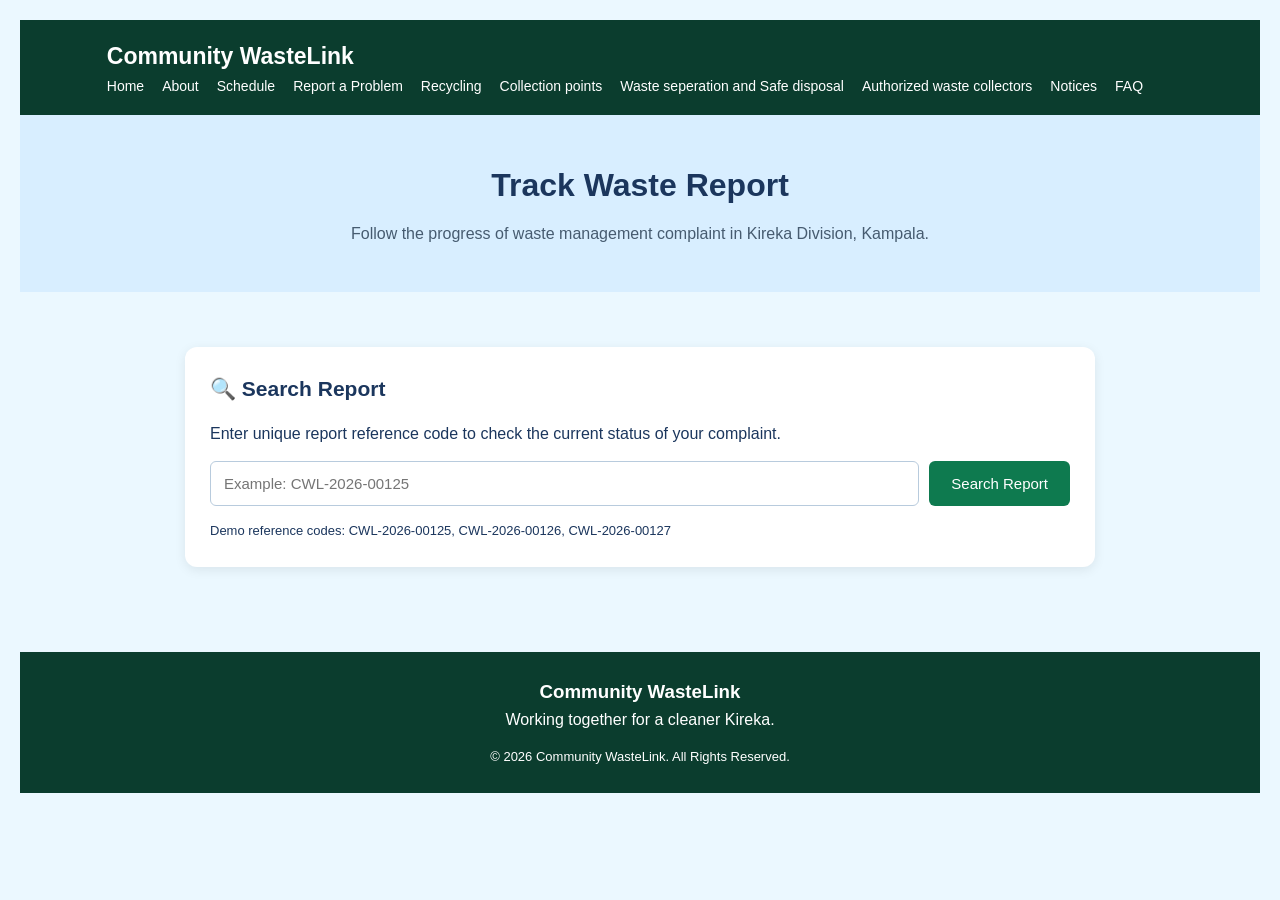
<file: track-report.html>
<!DOCTYPE html>
<html lang="en">
<head>
    <meta charset="UTF-8">
    <meta name="viewport" content="width=device-width, initial-scale=1.0">

    <title>Track Report | Community WasteLink</title>

    <style>
        /* GENERAL SETTINGS */


        * {
            margin: 0;
            padding: 0;
            box-sizing: border-box;
            font-family: Arial, sans-serif;
        }

        body {
            padding: 10px;
            margin: 10PX;
            background: #EBF8FF;
            color: #1B365D;
            line-height: 1.6;
        }

        /* HEADER */

        header {
            background: #0B3D2E;
            color: white;
            padding: 18px 7%;
            display: flex;
            justify-content: space-between;
            align-items: center;
            flex-wrap: wrap;
        }

        .logo {
            font-size: 23px;
            font-weight: bold;
        }

        nav {
            display: flex;
            flex-wrap: wrap;
            gap: 18px;
        }

        nav a {
            color: white;
            text-decoration: none;
            font-size: 14px;
        }

        nav a:hover {
            color:  #16A34A;
        }

        /* HERO SECTION */

        .hero {
            text-align: center;
            padding: 45px 15px;
            background: #D8EEFF;
        }

        .hero h1 {
            font-size: 32px;
            margin-bottom: 10px;
        }

        .hero p {
            color: #465B70;
        }

        /* MAIN CONTAINER */

        .container {
            max-width: 950px;
            margin: 35px auto;
            padding: 20px;
        }

        .card {
            background: white;
            padding: 25px;
            border-radius: 12px;
            margin-bottom: 25px;
            box-shadow: 0 3px 12px rgba(0,0,0,0.08);
        }

        .card h2 {
            margin-bottom: 15px;
            font-size: 21px;
        }

        /* SEARCH SECTION */

        .search-box {
            display: flex;
            gap: 10px;
            margin-top: 15px;
        }

        input {
            flex: 1;
            padding: 13px;
            border: 1px solid #B8CBDD;
            border-radius: 6px;
            outline: none;
            font-size: 15px;
            min-width: 0;
        }

        input:focus {
            border-color:  #0E7A4F;
        }

        button {
            background:  #0E7A4F;
            color: white;
            border: none;
            padding: 13px 22px;
            border-radius: 6px;
            cursor: pointer;
            font-size: 15px;
        }

        button:hover {
            background:  #16A34A;
        }

        .message {
            margin-top: 15px;
            font-weight: bold;
        }

        .error {
            color: #D62828;
        }

        .success {
            color: #16803D;
        }

        /* REPORT DETAILS */

        .details-grid {
            display: grid;
            grid-template-columns: repeat(2, 1fr);
            gap: 15px;
        }

        .detail {
            background: #EBF8FF;
            padding: 14px;
            border-radius: 7px;
        }

        .detail strong {
            display: block;
            margin-bottom: 5px;
        }

        /* STATUS BADGE */

        .status-badge {
            display: inline-block;
            background: #D8EEFF;
            color: #1B365D;
            padding: 6px 13px;
            border-radius: 20px;
            font-size: 13px;
            font-weight: bold;
        }

        /* PROGRESS TRACKER */

        .progress-container {
            display: flex;
            justify-content: space-between;
            position: relative;
            margin: 35px 5px 20px;
            gap: 5px;
        }

        .progress-container::before {
            content: "";
            position: absolute;
            top: 15px;
            left: 10%;
            width: 80%;
            height: 5px;
            background: #D8E1EA;
            z-index: 0;
        }

        .progress-line {
            position: absolute;
            top: 15px;
            left: 10%;
            width: 0%;
            height: 5px;
            background: #16803D;
            z-index: 1;
            transition: width 0.4s;
        }

        .step {
            position: relative;
            z-index: 2;
            text-align: center;
            width: 25%;
        }

        .circle {
            width: 34px;
            height: 34px;
            border-radius: 50%;
            background: #D8E1EA;
            margin: 0 auto 10px;
            display: flex;
            align-items: center;
            justify-content: center;
            font-weight: bold;
            color: #1B365D;
        }

        .step.completed .circle {
            background: #16803D;
            color: white;
        }

        .step.current .circle {
            background: #1B365D;
            color: white;
            border: 3px solid #8BD3FF;
        }

        .step p {
            font-size: 12px;
            font-weight: bold;
        }

        /* HISTORY */

        .history-item {
            border-left: 4px solid #1B365D;
            padding: 5px 15px 18px;
            margin-left: 8px;
        }

        .history-item h3 {
            font-size: 15px;
            margin-bottom: 4px;
        }

        .history-item p {
            color: #596B7D;
            font-size: 14px;
        }

        .history-item small {
            color: #16803D;
        }

        /* HELP SECTION */

        .help {
            background: #D8EEFF;
            padding: 22px;
            border-radius: 10px;
            text-align: center;
        }

        .help a {
            color: #1B365D;
            font-weight: bold;
        }

        /* FOOTER */

        footer {
            background: #0B3D2E;
            color: white;
            padding: 25px;
            text-align: center;
            margin-top: 40px;
        }

        footer a {
            color: #8BD3FF;
            text-decoration: none;
            margin: 0 8px;
        }

        /* HIDE RESULTS BEFORE SEARCH */

        #reportResults {
            display: none;
        }

        /* MOBILE RESPONSIVENESS */

        @media (max-width: 600px) {

            header {
                flex-direction: column;
                gap: 15px;
            }

            nav {
                justify-content: center;
                gap: 12px;
            }

            .hero h1 {
                font-size: 25px;
            }

            .search-box {
                flex-direction: column;
            }

            .search-box button {
                width: 100%;
            }

            .details-grid {
                grid-template-columns: 1fr;
            }

            .step p {
                font-size: 10px;
            }

            .circle {
                width: 29px;
                height: 29px;
            }

            .progress-container::before,
            .progress-line {
                top: 13px;
            }

            .container {
                padding: 12px;
            }
        }

    </style>
</head>
<link rel="icon" type="image/ico" href="images-track-report/fav.ico">
<body>

    <!-- HEADER -->

    <header>

        <div class="logo">
            Community WasteLink
        </div>

        <nav>
            <a href="index.html">Home</a>
            <a href="about.html">About</a>
            <a href="schedule.html">Schedule</a>
            <a href="report.html">Report a Problem</a>
            <a href="recycling.html">Recycling</a>
            <a href="Collections.html">Collection points</a>
            <a href="wastemanagement.html">Waste seperation and Safe disposal</a>
            <a href="Authorised.html">Authorized waste collectors</a>
            <a href="notices.html">Notices</a>
            <a href="faq.html">FAQ</a>
            
        </nav>

    </header>


    <!-- HERO SECTION -->

    <section class="hero">

        <h1>Track  Waste Report</h1>

        <p>
            Follow the progress of  waste management complaint
            in Kireka Division, Kampala.
        </p>

    </section>


    <main class="container">


        <!-- SEARCH SECTION -->

        <section class="card">

            <h2>🔍 Search  Report</h2>

            <p>
                Enter  unique report reference code
                to check the current status of your complaint.
            </p>

            <div class="search-box">

                <input
                    type="text"
                    id="referenceCode"
                    placeholder="Example: CWL-2026-00125"
                >

                <button onclick="trackReport()">
                    Search Report
                </button>

            </div>

            <p id="message" class="message"></p>

            <p style="margin-top:12px; font-size:13px;">
                Demo reference codes:
                CWL-2026-00125,
                CWL-2026-00126,
                CWL-2026-00127
            </p>

        </section>


        <!-- REPORT RESULTS -->

        <div id="reportResults">

            <!-- REPORT DETAILS -->

            <section class="card">

                <h2>📋 Report Information</h2>

                <div class="details-grid">

                    <div class="detail">
                        <strong>Reference Number</strong>
                        <span id="ref"></span>
                    </div>

                    <div class="detail">
                        <strong>Problem Type</strong>
                        <span id="problem"></span>
                    </div>

                    <div class="detail">
                        <strong>Location</strong>
                        <span id="location"></span>
                    </div>

                    <div class="detail">
                        <strong>Date Submitted</strong>
                        <span id="date"></span>
                    </div>

                    <div class="detail">
                        <strong>Current Status</strong>
                        <span class="status-badge" id="status"></span>
                    </div>

                    <div class="detail">
                        <strong>Responsible Team</strong>
                        <span id="team"></span>
                    </div>

                </div>

            </section>


            <!-- PROGRESS SECTION -->

            <section class="card">

                <h2>📊 Report Progress</h2>

                <p>
                    Follow the progress of  complaint
                    through the stages below.
                </p>

                <div class="progress-container">

                    <div class="progress-line" id="progressLine"></div>

                    <div class="step">
                        <div class="circle">1</div>
                        <p>Submitted</p>
                    </div>

                    <div class="step">
                        <div class="circle">2</div>
                        <p>Assigned</p>
                    </div>

                    <div class="step">
                        <div class="circle">3</div>
                        <p>In Progress</p>
                    </div>

                    <div class="step">
                        <div class="circle">4</div>
                        <p>Resolved</p>
                    </div>

                </div>

            </section>


            <!-- STATUS HISTORY -->

            <section class="card">

                <h2>🕒 Status Update History</h2>

                <div id="history"></div>

            </section>


            <!-- HELP SECTION -->

            <section class="help">

                <h2>Need Help?</h2>

                <p>
                    If complaint has taken too long
                    to be resolved, contact the responsible
                    local leader or waste collection team.
                </p>

                <p style="margin-top:12px;">
                    <a href="faq-contact.html">
                        Contact Support 
                    <button class="btn btn-gold" onclick="alert('Call LC Kireka: 0780 111 222 or KCCA: 0700 000 000')">📞 
                        
                    </button>
                    </a>
                </p>

            </section>

        </div>

    </main>


    <!-- FOOTER -->

    <footer>

        <h3>Community WasteLink</h3>

        <p>
            Working together for a cleaner Kireka.
        </p>

       
        <p style="margin-top:15px; font-size:13px;">
            © 2026 Community WasteLink.
            All Rights Reserved.
        </p>

    </footer>


    <!-- JAVASCRIPT -->

    <script>

        // SAMPLE REPORT DATABASE
        // These are demonstration records.

        const reports = {

            "CWL-2026-00125": {

                reference: "CWL-2026-00125",

                problem: "Missed Waste Collection",

                location: "Kireka, Kampala",

                date: "7 November 2026",

                status: "In Progress",

                team: "Kireka Waste Collection Team",

                stage: 2,

                history: [

                    {
                        title: "Report Submitted",
                        time: "7 November 2026 - 9:00 AM",
                        note: "Your waste collection complaint was received successfully."
                    },

                    {
                        title: "Report Assigned",
                        time: "7 November 2026 - 10:30 AM",
                        note: "The complaint was assigned to the responsible collection team."
                    },

                    {
                        title: "Work In Progress",
                        time: "7 November 2026 - 1:00 PM",
                        note: "The collection team has been notified and is working on the issue."
                    }

                ]

            },


            "CWL-2026-00126": {

                reference: "CWL-2026-00126",

                problem: "Illegal Dumping",

                location: "Banda, Kireka",

                date: "6 November 2026",

                status: "Submitted",

                team: "Not yet assigned",

                stage: 0,

                history: [

                    {
                        title: "Report Submitted",
                        time: "6 November 2026 - 11:00 AM",
                        note: "Your illegal dumping complaint has been received."
                    }

                ]

            },


            "CWL-2026-00127": {

                reference: "CWL-2026-00127",

                problem: "Overflowing Collection Point",

                location: "Kireka Trading Centre",

                date: "5 November 2026",

                status: "Closed / Resolved",

                team: "Kireka Waste Collection Team",

                stage: 3,

                history: [

                    {
                        title: "Report Submitted",
                        time: "5 November 2026 - 8:00 AM",
                        note: "Complaint successfully submitted."
                    },

                    {
                        title: "Report Assigned",
                        time: "5 November 2026 - 9:00 AM",
                        note: "The complaint was assigned to the collection team."
                    },

                    {
                        title: "Work In Progress",
                        time: "5 November 2026 - 12:00 PM",
                        note: "The collection team started clearing the overflowing point."
                    },

                    {
                        title: "Report Resolved",
                        time: "5 November 2026 - 4:00 PM",
                        note: "The overflowing waste was removed successfully."
                    }

                ]

            }

        };


        // TRACK REPORT FUNCTION

        function trackReport() {

            const code = document
                .getElementById("referenceCode")
                .value.trim().toUpperCase();

            const message = document.getElementById("message");

            const results = document.getElementById("reportResults");

            // Check if the input is empty

            if (code === "") {

                results.style.display = "none";

                message.textContent =
                    "Please enter your report reference code.";

                message.className = "message error";

                return;

            }


            // Search for the report

            const report = reports[code];


            // Check whether report exists

            if (!report) {

                results.style.display = "none";

                message.textContent =
                    "Report not found. Please check your reference code.";

                message.className = "message error";

                return;

            }


            // Display success message

            message.textContent =
                "Report found successfully!";

            message.className = "message success";


            // Display report information

            document.getElementById("ref").textContent =
                report.reference;

            document.getElementById("problem").textContent =
                report.problem;

            document.getElementById("location").textContent =
                report.location;

            document.getElementById("date").textContent =
                report.date;

            document.getElementById("status").textContent =
                report.status;

            document.getElementById("team").textContent =
                report.team;


            // Display progress stages

            const steps = document.querySelectorAll(".step");

            steps.forEach((step, index) => {

                step.classList.remove("completed", "current");

                if (index < report.stage) {

                    step.classList.add("completed");

                } else if (index === report.stage) {

                    step.classList.add("current");

                }

            });


            // Update progress line

            const progress = (report.stage / 3) * 100;

            document.getElementById("progressLine")
                .style.width = progress + "%";


            // Display report history

            const history = document.getElementById("history");

            history.innerHTML = "";

            report.history.forEach(item => {

                const entry = document.createElement("div");

                entry.className = "history-item";

                const heading = document.createElement("h3");
                heading.textContent = item.title;

                const time = document.createElement("small");
                time.textContent = item.time;

                const note = document.createElement("p");
                note.textContent = item.note;

                entry.append(heading, time, note);

                history.appendChild(entry);

            });


            // Show report results

            results.style.display = "block";

        }


        // Allow Enter key to search

        document.getElementById("referenceCode")
            .addEventListener("keydown", function(event) {

                if (event.key === "Enter") {

                    trackReport();

                }

            });

    </script>

</body>
</html>
</file>
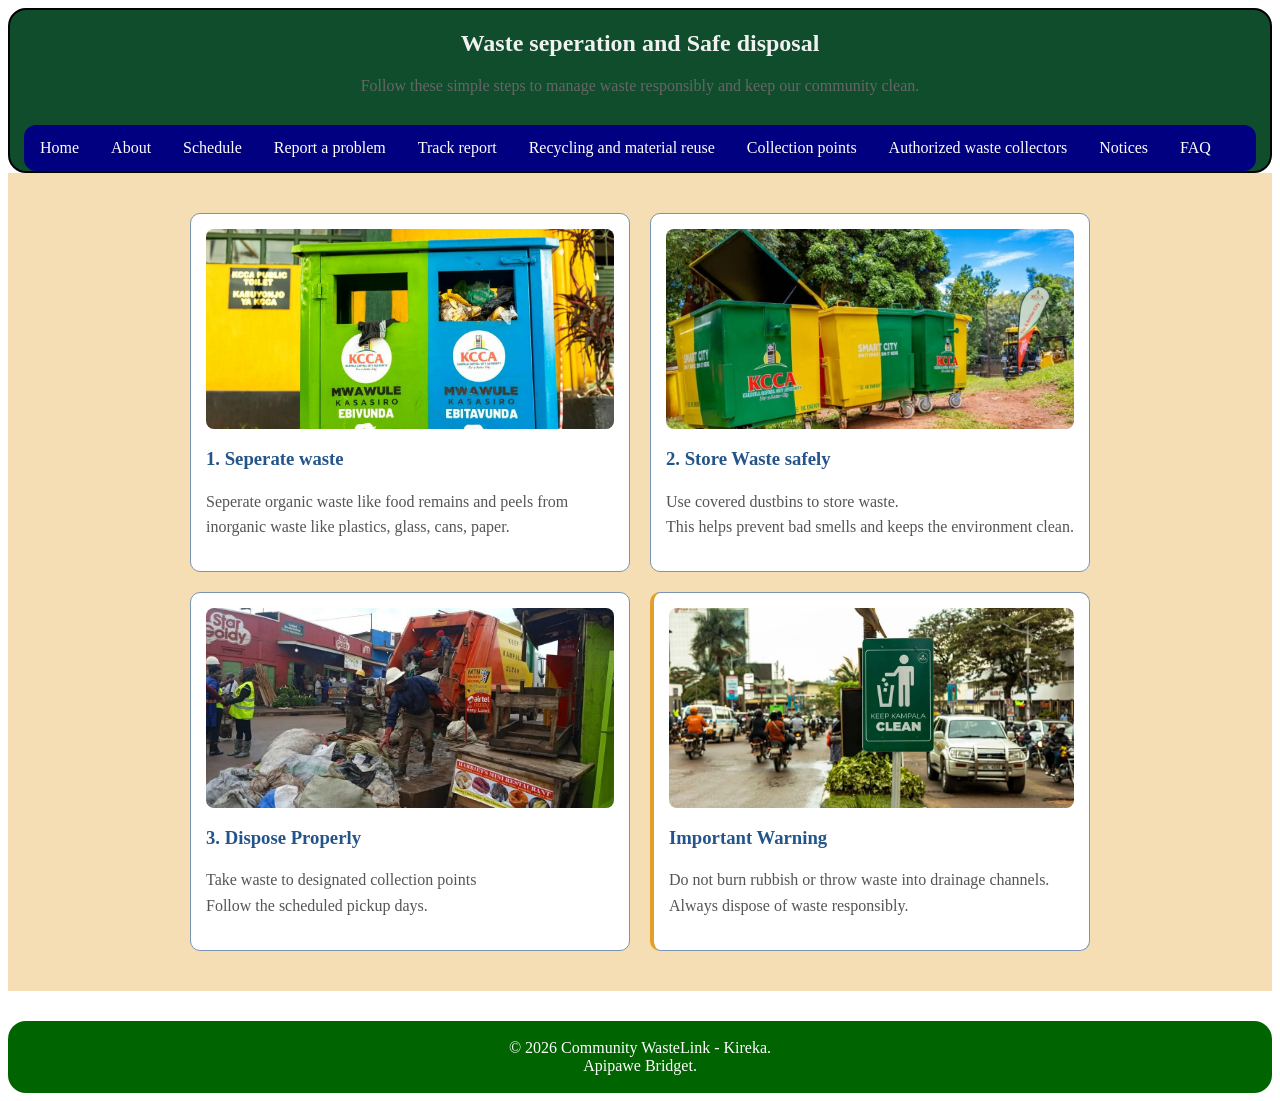
<file: wastemanagement.html>
<!DOCTYPE html>
<html lang="en">
<head>
    <meta charset="UTF-8">
    <meta name="viewport" content="width=device-width, initial-scale=1.0">
    <title>Waste management</title>
    <link rel="stylesheet" href="waste.css">
</head>
<body>
    <header>
         <h2>Waste seperation and Safe disposal</h2>
    <p class="guide-intro">
        Follow these simple steps to manage waste responsibly and keep our community clean.
    </p>
    <nav>
            <ul>
               <li><a href="index.html">Home</a></li>
      <li><a href="about.html">About</a></li>
      <li><a href="schedule.html">Schedule</a></li>
      <li><a href="report.html">Report a problem</a></li>
      <li><a href="track-report.html">Track report</a></li>
        <li><a href="recycling.html">Recycling and material reuse</a></li>
        <li><a href="Collections.html">Collection points</a></li>
        <li><a href="Authorised.html">Authorized waste collectors</a></li>
        <li><a href="notices.html">Notices</a></li>
      <li><a href="faq.html">FAQ</a></li>
            </ul>
        </nav>
        </header>
        <main>
<section id="guide">
   
    <div class="guide-container">
        <div class="guide-card">
            <img src="images-waste/seperate-waste.jpg" alt="Seperating Organic and Inorganic waste.">
            <h3>1. Seperate waste</h3>
            <p>Seperate organic waste like food remains and peels from<br>
                 inorganic waste like plastics, glass, cans, paper.
                </p>
        </div>
        <div class="guide-card">
            <img src="images-waste/store-waste.jpg" alt="Waste stored in a covered dutbin">
            <h3>2. Store Waste safely</h3>
            <p>Use covered dustbins to store waste.<br>
            This helps prevent bad smells and keeps the environment clean.
        </p>
        </div>
        <div class="guide-card">
            <img src="images-waste/dispose-waste.jpg" alt="Waste collection truck.">
            <h3>3. Dispose Properly</h3>
            <p>Take waste to designated collection points<br>
            Follow the scheduled pickup days.
        </p>
        </div>
        <div class="guide-card warning">
            <img src="images-waste/clean-environment.jpg" alt="Clean drainage channel">
            <h3>Important Warning</h3>
            <p>Do not burn rubbish or throw waste into drainage channels.<br>
            Always dispose of waste responsibly.
        </p>
        </div>
    </div>
</section>
</main>
<footer class="site-footer">
    <p>&copy; 2026 Community WasteLink - Kireka.<br>
    Apipawe Bridget.</p>
    </div>
</footer>
</body>
</html>
</file>
<file: waste.css>
header{
    background-color: #104d2c;
    text-align: center;
    color: #f1f1f1;
    border: 2px solid black ;
    border-radius: 18px;
}
#guide {
    padding: 40px 20px;
    background-color: wheat;
    text-align: center;
}
#guide h2{
    color: darkgreen;
    margin-bottom: 10px;
}
.guide-intro{
    color: #666;
    margin-bottom: 30px;
}
.guide-container{
    display: grid;
    grid-template-columns: repeat(2,1fr);
    gap: 20px;
    max-width: 900px;
    margin: auto;
}
.guide-card{
    background-color: white;
    padding: 15px;
    border-radius: 10px;
    text-align: left;
    border: 1px solid #7a94b5;
}
.guide-card img{
    width: 100%;
    height: 200px;
    object-fit: cover;
    border-radius: 8px;
}
.guide-card h3{
    color: #24558a;
    margin-top: 15px;
}
.guide-card p{
    color: #555;
    line-height: 1.6;
}
.warning{
    border-left: 4px solid #e0a02b;
}
@media(max-width:600px){
    .guide-container{
        grid-template-columns: 1fr;
    }
}
main{
    border-radius: 18px;
}
footer{
    background-color: darkgreen;
    color: white;
    text-align: center;
    padding: 18px;
    margin-top: 30px;
    border-radius: 18px;
}
footer p{
    margin: 0;
}
/* Navigation variables */
:root {
    --radius: 12px;
    --dark: #104d2c;
}

/* Navigation bar */
nav {
    margin: 14px 14px 0;
}

nav ul {
    list-style-type: none;
    margin: 0;
    padding: 0;
    overflow: hidden;
    background-color: navy;
    border-radius: var(--radius);
}

nav li {
    float: left;
}

/* Navigation links */
nav li a,
.dropbtn {
    display: inline-block;
    color: white;
    text-align: center;
    padding: 14px 16px;
    text-decoration: none;
}

/* Hover effect */
nav li a:hover,
.dropdown:hover .dropbtn {
    background-color: var(--dark);
}

/* Dropdown container */
nav li.dropdown {
    display: inline-block;
}

/* Dropdown menu */
.dropdown-content {
    display: none;
    position: absolute;
    background-color: #f9f9f9;
    min-width: 160px;
    box-shadow: 0 8px 16px rgba(13, 13, 13, 0.2);
    z-index: 1;
    border-radius: 10px;
    overflow: hidden;
}

/* Dropdown links */
.dropdown-content a {
    color: black;
    padding: 12px 16px;
    text-decoration: none;
    display: block;
    text-align: left;
}

.dropdown-content a:hover {
    background-color: #f1f1f1;
}

/* Show dropdown */
.dropdown:hover .dropdown-content {
    display: block;
}
</file>
